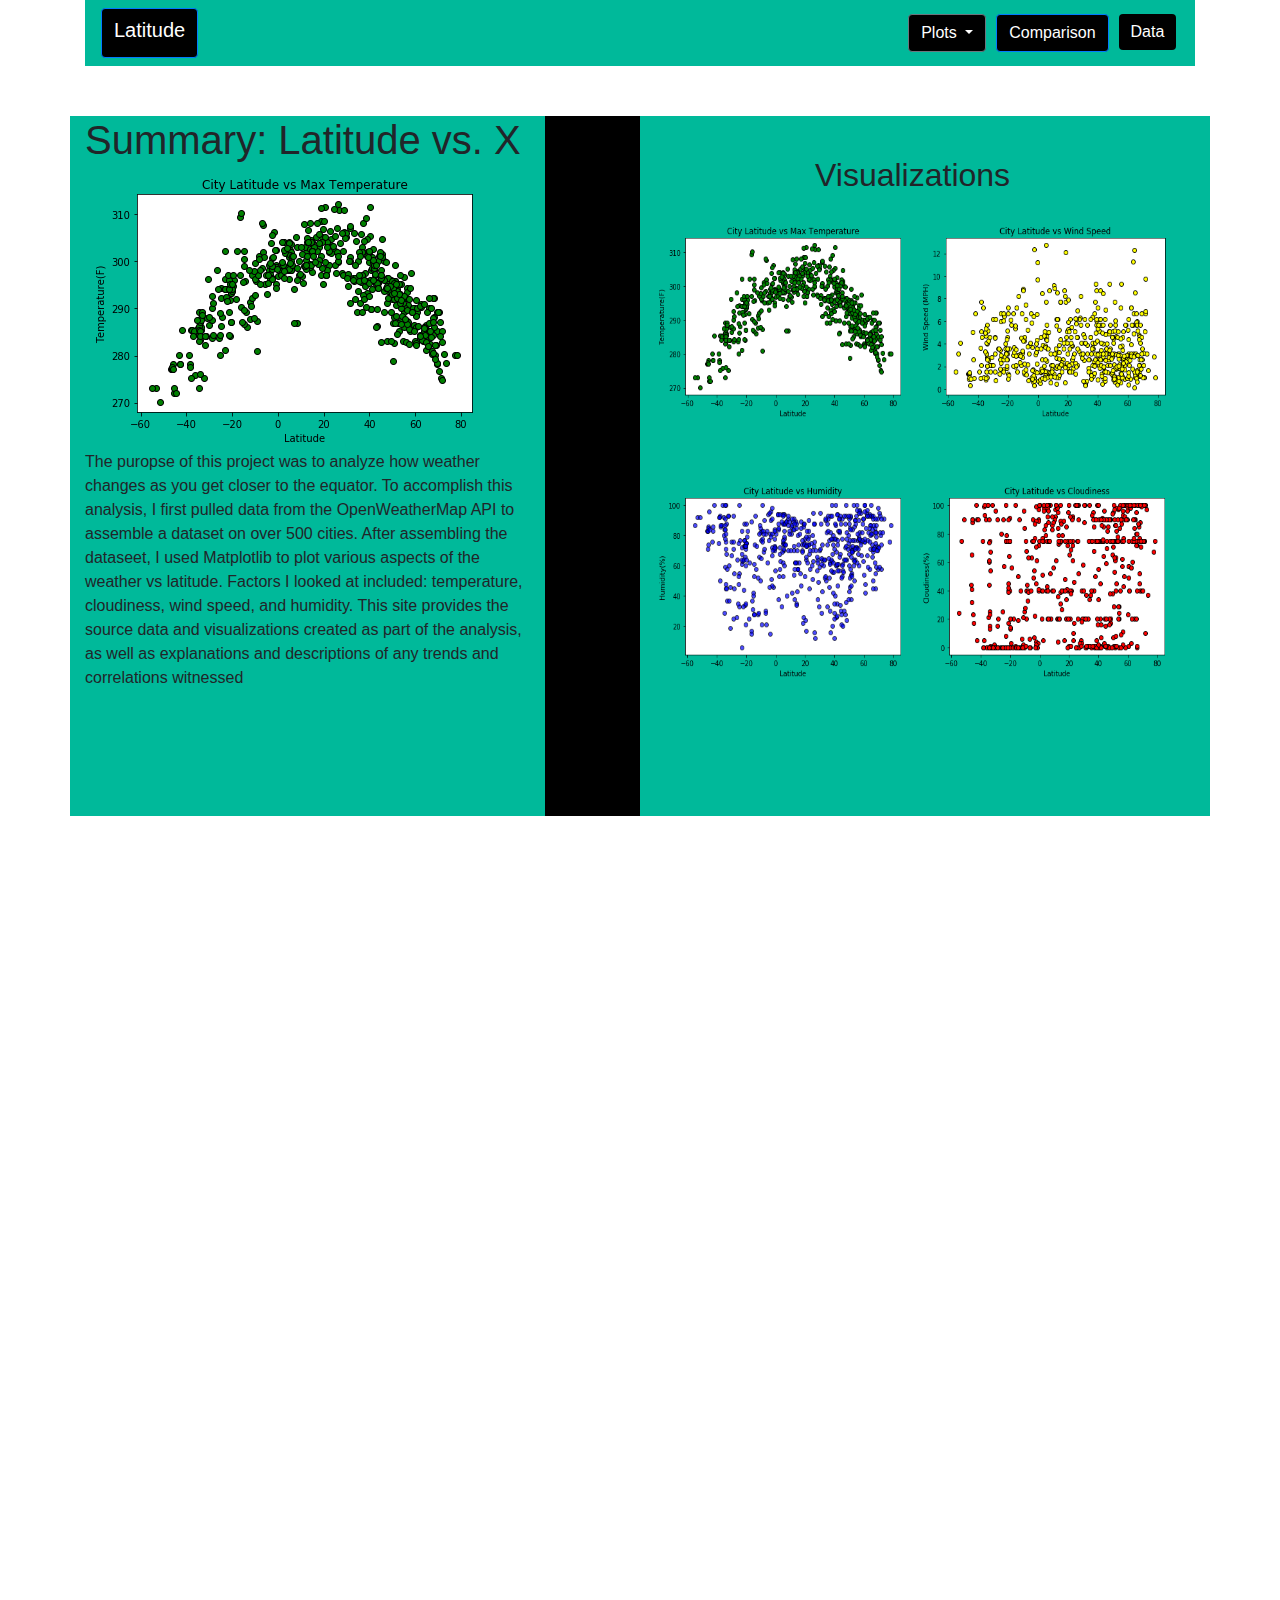
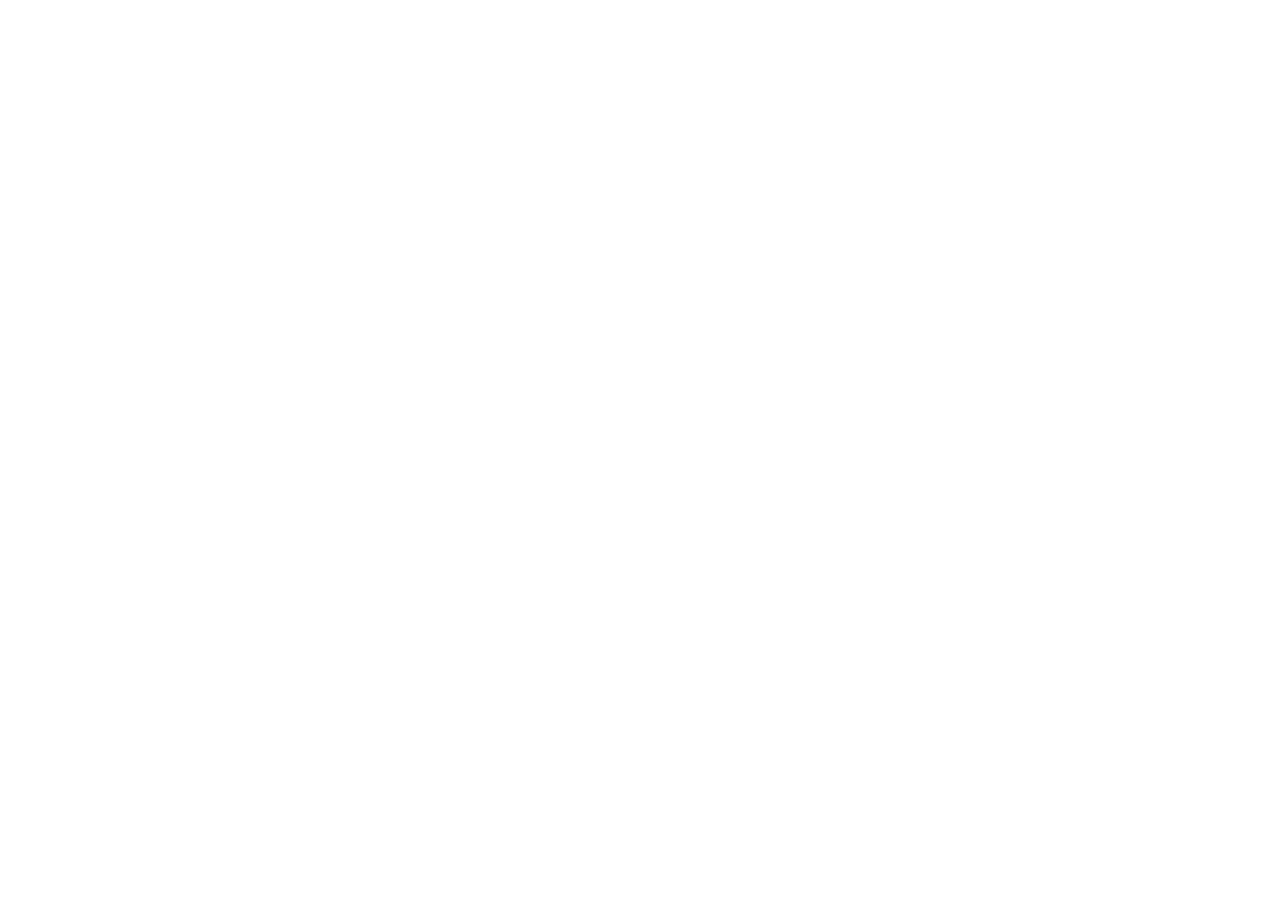
<file: index.html>
<!DOCTYPE html>
<html lang="en">

<head>
  <meta charset="UTF-8">
  <link rel="stylesheet" href="https://stackpath.bootstrapcdn.com/bootstrap/4.3.1/css/bootstrap.min.css" integrity="sha384-ggOyR0iXCbMQv3Xipma34MD+dH/1fQ784/j6cY/iJTQUOhcWr7x9JvoRxT2MZw1T" crossorigin="anonymous">
  <link rel="stylesheet" href="style.css">
</head>
<body>
 
 

  
  <div class="container"  >
   <nav class="navbar navbar-expand-lg navbar-dark" style="background-color: rgb(0, 185, 154);">
    <a type="button" id="latitude" href = "index.html" class="btn btn-primary">Latitude</a>
    <button class="navbar-toggler" type="button" data-toggle="collapse" data-target="#navbarSupportedContent" aria-controls="navbarSupportedContent" aria-expanded="false" aria-label="Toggle navigation">
      <span class="navbar-toggler-icon"></span>
    </button>
    
    <div class="dropdown">
      <button class="btn btn-secondary dropdown-toggle" type="button" id="dropdownMenuButton" data-toggle="dropdown" aria-haspopup="true" aria-expanded="false">
        Plots
      </button>
      <div class="dropdown-menu" aria-labelledby="dropdownMenuButton">
        <a class="dropdown-item" href="vis4.html">Temperature</a>
        <a class="dropdown-item" href="vis3.html">Humidity</a>
        <a class="dropdown-item" href="vis2.html">Cloudiness</a>
        <a class="dropdown-item" href="vis1.html">Wind Speed</a>
      </div>
    </div>
    <div class="collapse navbar-collapse" id="navbarSupportedContent">
      
      <ul class="navbar-nav mr-auto">
        <li class="nav-item">
          <a type="button" id="button1" href="comparisons.html" class="btn btn-primary">Comparison</a>
        </li>
        <li class="nav-item">
          <a type="button" id="button2" href="data.html" class="btn btn-primary">Data</a>
        </li>
      </ul>
    </div>
  </nav>
<div id = "row1" class="row">
 
  <div id= "landcol1" class = "col-md-5">
    <h1>
      Summary: Latitude vs. X
    </h1>
    <img src = "resources/Temp.png" id="vispic0"/>
<p>The puropse of this project was to analyze how weather changes as you get closer to the equator. To accomplish this analysis, I first pulled data from the OpenWeatherMap API to assemble a dataset on over 500 cities.
  After assembling the dataseet, I used Matplotlib to plot various aspects of the weather vs latitude. Factors I looked at included: temperature, cloudiness, wind speed, and humidity. This site provides the source data and visualizations created as part of the analysis, as well as explanations and descriptions of any trends and correlations witnessed   </p>
 </div>
 <div class = "col-md-1"></div>
<div id = "landcol2" class = "col-md-6">
  <h2>
    Visualizations
  </h2>
  <img width="250" height="200"src = "resources/Temp.png" id="vispic1"/>
  <img width="250" height="200"src = "resources/wind speed.png" id="vispic2"/>
  <img width="250" height="200"src = "resources/Humidity.png" id="vispic3"/>
  <img width="250" height="200"src = "resources/cloudiness.png" id="vispic4"/>

</div>
</div>
</div>
<script src="https://code.jquery.com/jquery-3.3.1.slim.min.js" integrity="sha384-q8i/X+965DzO0rT7abK41JStQIAqVgRVzpbzo5smXKp4YfRvH+8abtTE1Pi6jizo" crossorigin="anonymous"></script>
<script src="https://cdnjs.cloudflare.com/ajax/libs/popper.js/1.14.7/umd/popper.min.js" integrity="sha384-UO2eT0CpHqdSJQ6hJty5KVphtPhzWj9WO1clHTMGa3JDZwrnQq4sF86dIHNDz0W1" crossorigin="anonymous"></script>
<script src="https://stackpath.bootstrapcdn.com/bootstrap/4.3.1/js/bootstrap.min.js" integrity="sha384-JjSmVgyd0p3pXB1rRibZUAYoIIy6OrQ6VrjIEaFf/nJGzIxFDsf4x0xIM+B07jRM" crossorigin="anonymous"></script>
</body>
</file>
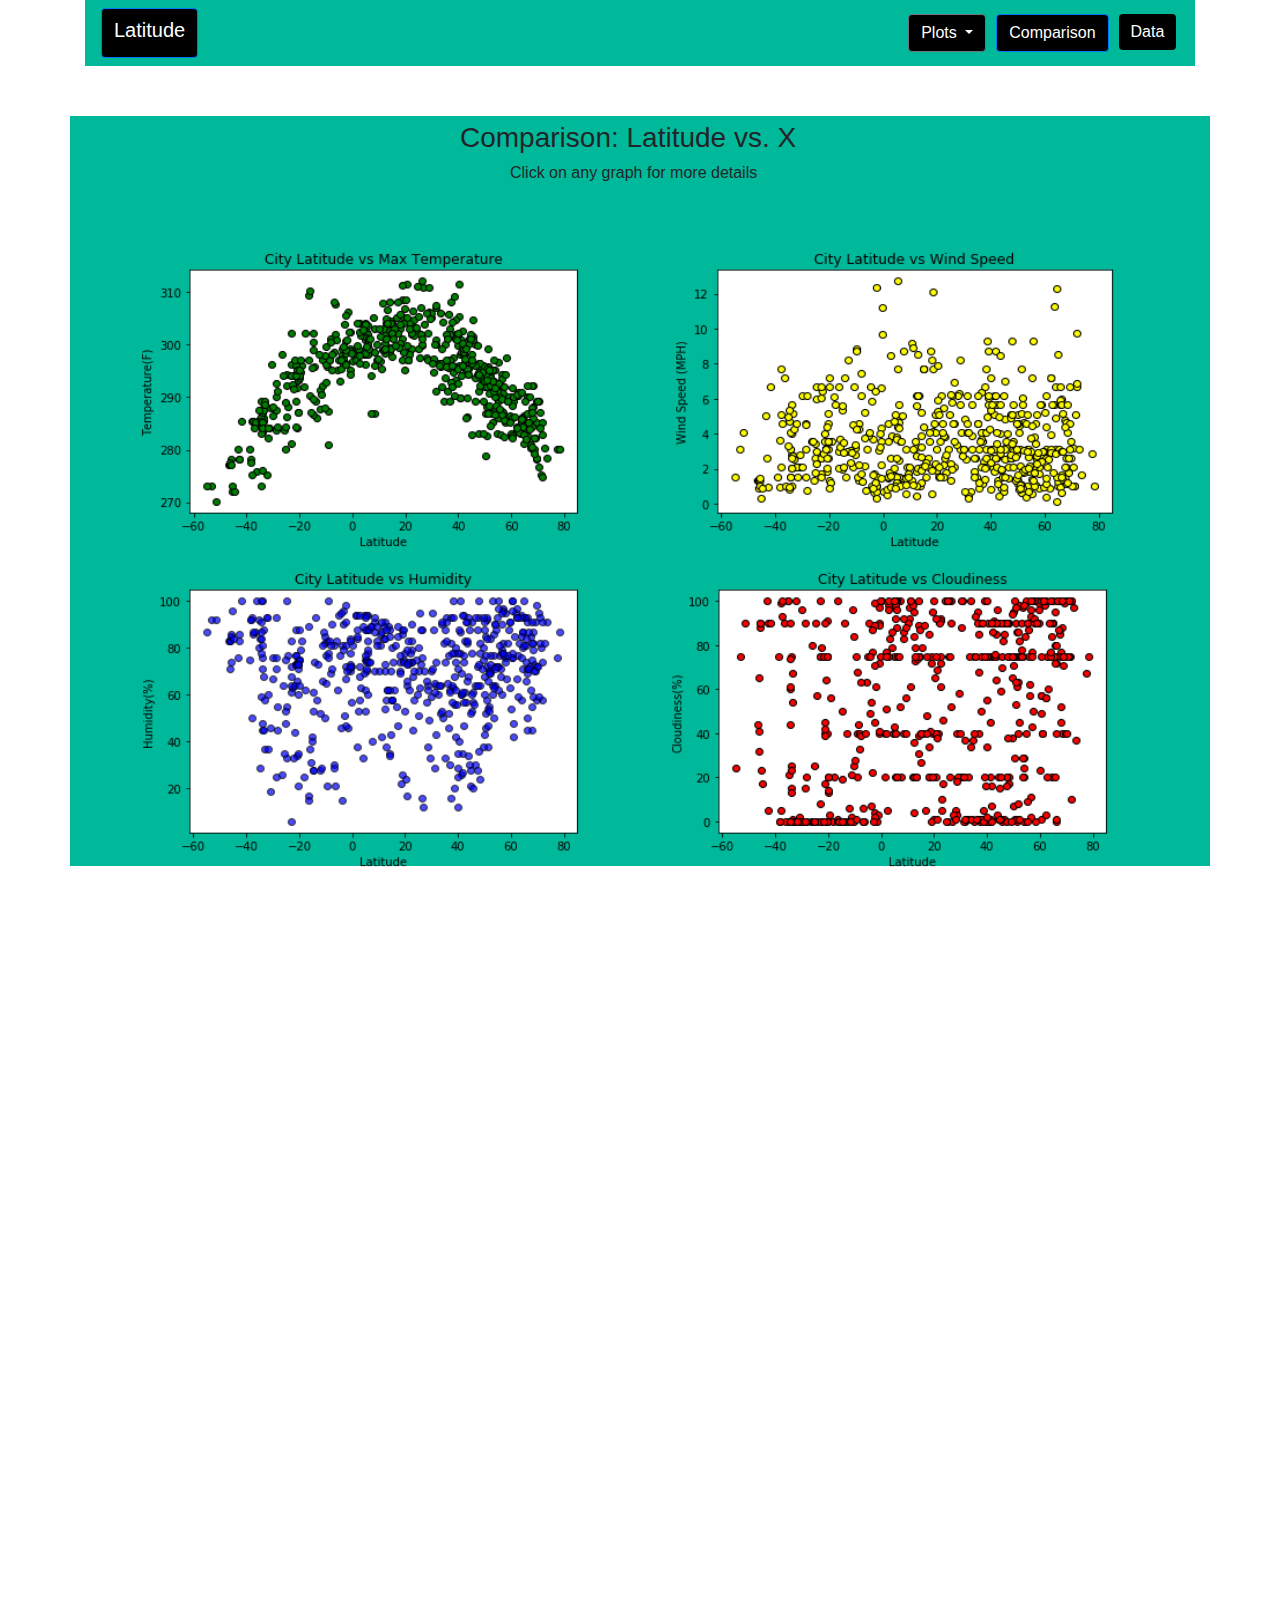
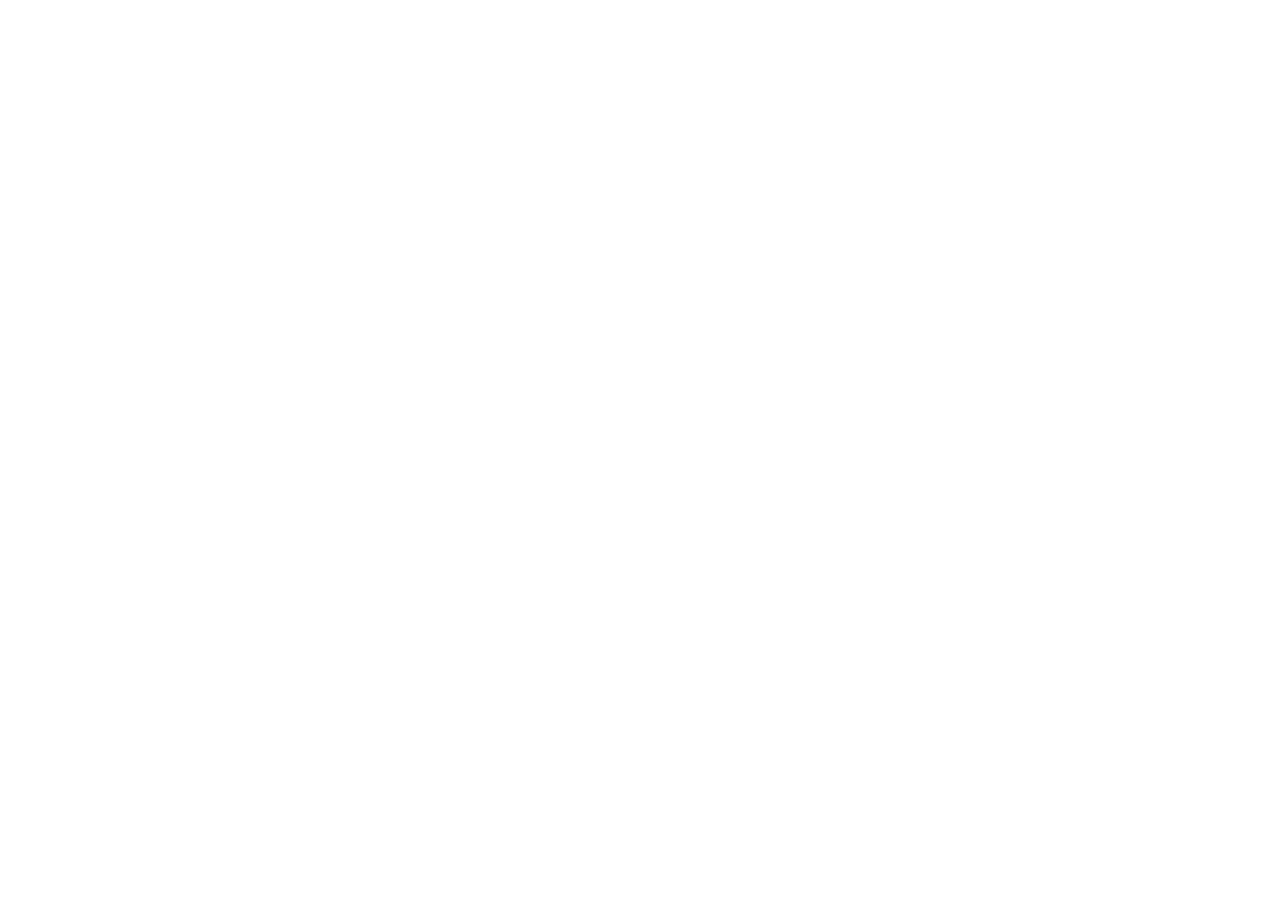
<file: comparisons.html>
<!DOCTYPE html>
<html lang="en">

<head>
  <meta charset="UTF-8">
  <link rel="stylesheet" href="https://stackpath.bootstrapcdn.com/bootstrap/4.3.1/css/bootstrap.min.css" integrity="sha384-ggOyR0iXCbMQv3Xipma34MD+dH/1fQ784/j6cY/iJTQUOhcWr7x9JvoRxT2MZw1T" crossorigin="anonymous">
  <link rel="stylesheet" href="style.css">
</head>
<body>
 
 

  
  <div class="container"  >
   <nav class="navbar navbar-expand-lg navbar-dark" style="background-color: rgb(0, 185, 154);">
    <a type="button" id="latitude" href = "index.html" class="btn btn-primary">Latitude</a>
    <button class="navbar-toggler" type="button" data-toggle="collapse" data-target="#navbarSupportedContent" aria-controls="navbarSupportedContent" aria-expanded="false" aria-label="Toggle navigation">
      <span class="navbar-toggler-icon"></span>
    </button>
    
    <div class="dropdown">
      <button class="btn btn-secondary dropdown-toggle" type="button" id="dropdownMenuButton" data-toggle="dropdown" aria-haspopup="true" aria-expanded="false">
        Plots
      </button>
      <div class="dropdown-menu" aria-labelledby="dropdownMenuButton">
        <a class="dropdown-item" href="vis4.html">Temperature</a>
        <a class="dropdown-item" href="vis3.html">Humidity</a>
        <a class="dropdown-item" href="vis2.html">Cloudiness</a>
        <a class="dropdown-item" href="vis1.html">Wind Speed</a>
      </div>
    </div>
    <div class="collapse navbar-collapse" id="navbarSupportedContent">
      
      <ul class="navbar-nav mr-auto">
        <li class="nav-item">
          <a type="button" id="button1" href="comparisons.html" class="btn btn-primary">Comparison</a>
        </li>
        <li class="nav-item">
          <a type="button" id="button2" href="data.html" class="btn btn-primary">Data</a>
        </li>
      </ul>
    </div>
  </nav>
<div class="row">
 
  
<div id = "landcol3" class = "col-md-12">
  <h3>
    Comparison: Latitude vs. X
  </h3>
  <h6>Click on any graph for more details</h6>
  <a href="vis4.html">
    <img width="450" height="310"src = "resources/Temp.png" id="vispic5"/>
  </a>
  <a href="vis1.html">
    <img width="450" height="310"src = "resources/wind speed.png" id="vispic6"/>
  </a>
  <a href="vis3.html">
    <img width="450" height="310"src = "resources/Humidity.png" id="vispic7"/>
  </a>
  <a href="vis2.html">
    <img width="450" height="310"src = "resources/cloudiness.png" id="vispic8"/>
  </a>
  

</div>
</div>
</div>
<script src="https://code.jquery.com/jquery-3.3.1.slim.min.js" integrity="sha384-q8i/X+965DzO0rT7abK41JStQIAqVgRVzpbzo5smXKp4YfRvH+8abtTE1Pi6jizo" crossorigin="anonymous"></script>
<script src="https://cdnjs.cloudflare.com/ajax/libs/popper.js/1.14.7/umd/popper.min.js" integrity="sha384-UO2eT0CpHqdSJQ6hJty5KVphtPhzWj9WO1clHTMGa3JDZwrnQq4sF86dIHNDz0W1" crossorigin="anonymous"></script>
<script src="https://stackpath.bootstrapcdn.com/bootstrap/4.3.1/js/bootstrap.min.js" integrity="sha384-JjSmVgyd0p3pXB1rRibZUAYoIIy6OrQ6VrjIEaFf/nJGzIxFDsf4x0xIM+B07jRM" crossorigin="anonymous"></script>
</body>
</file>
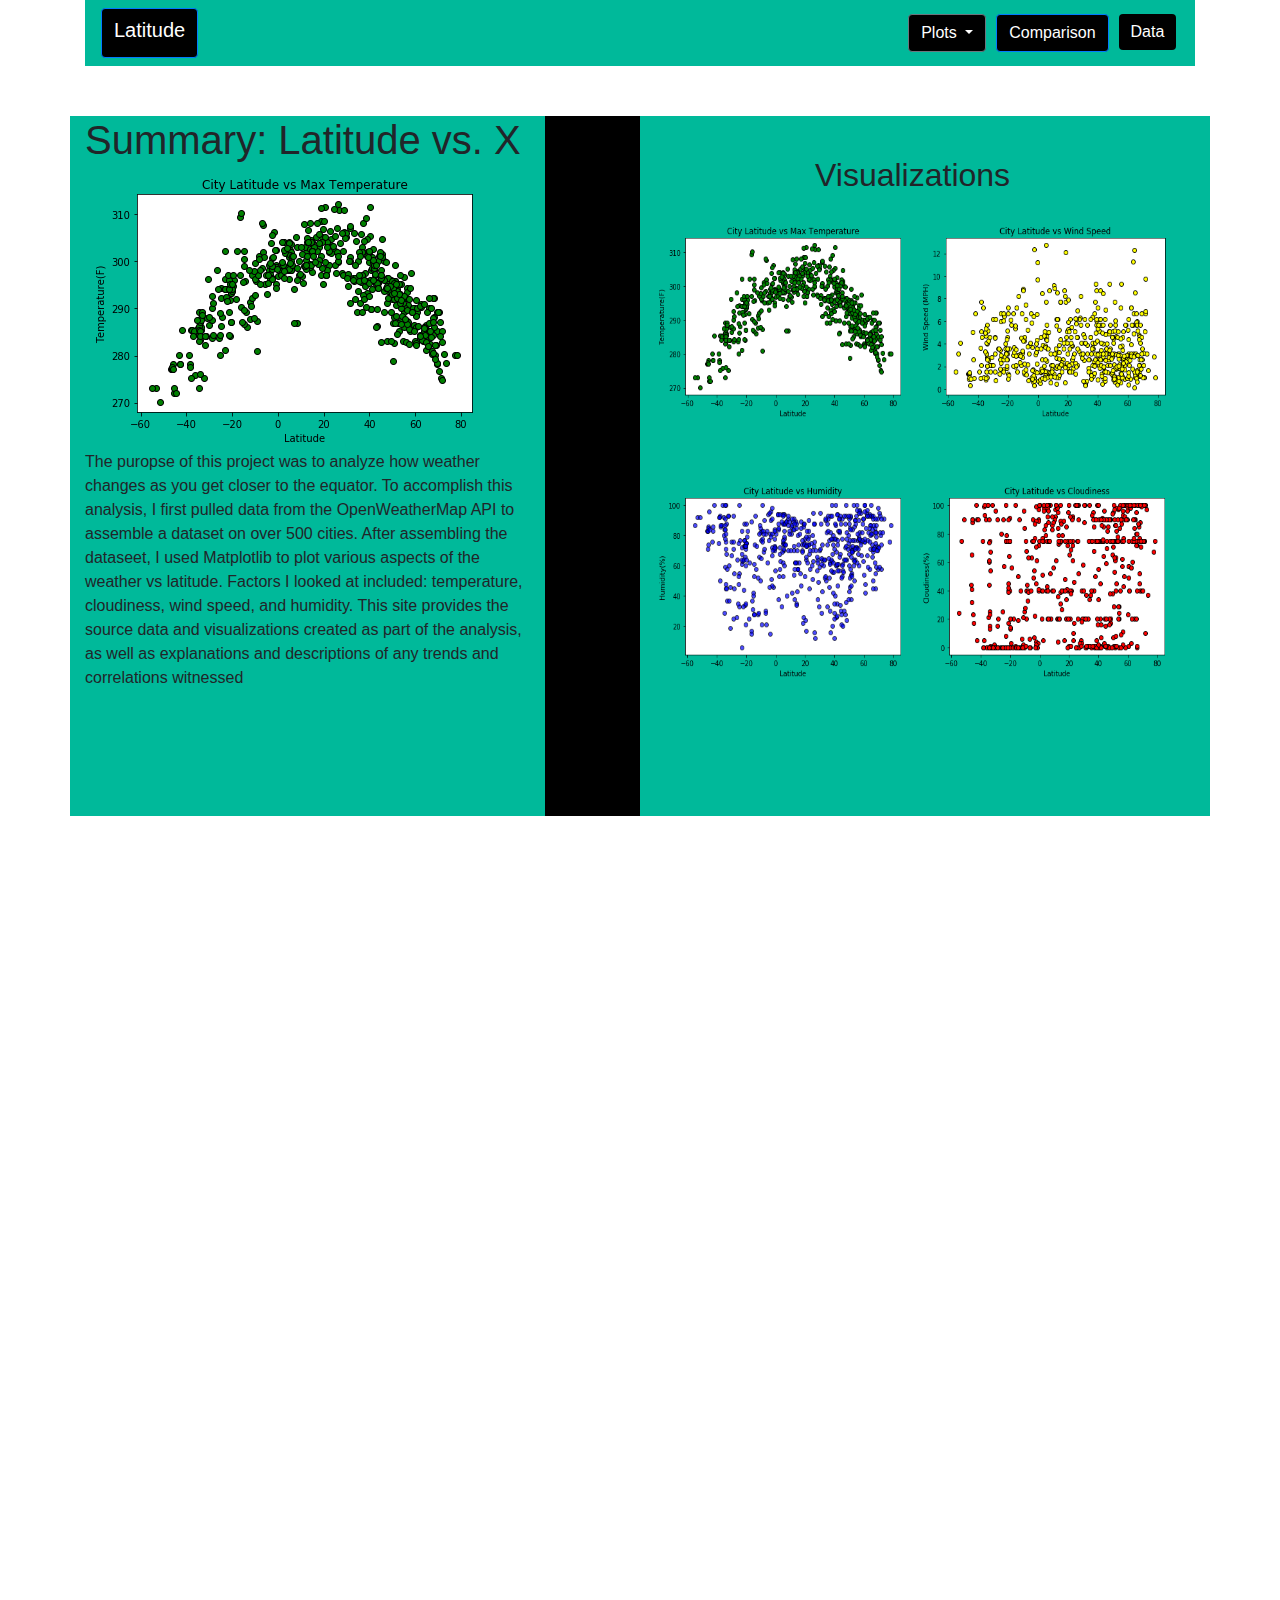
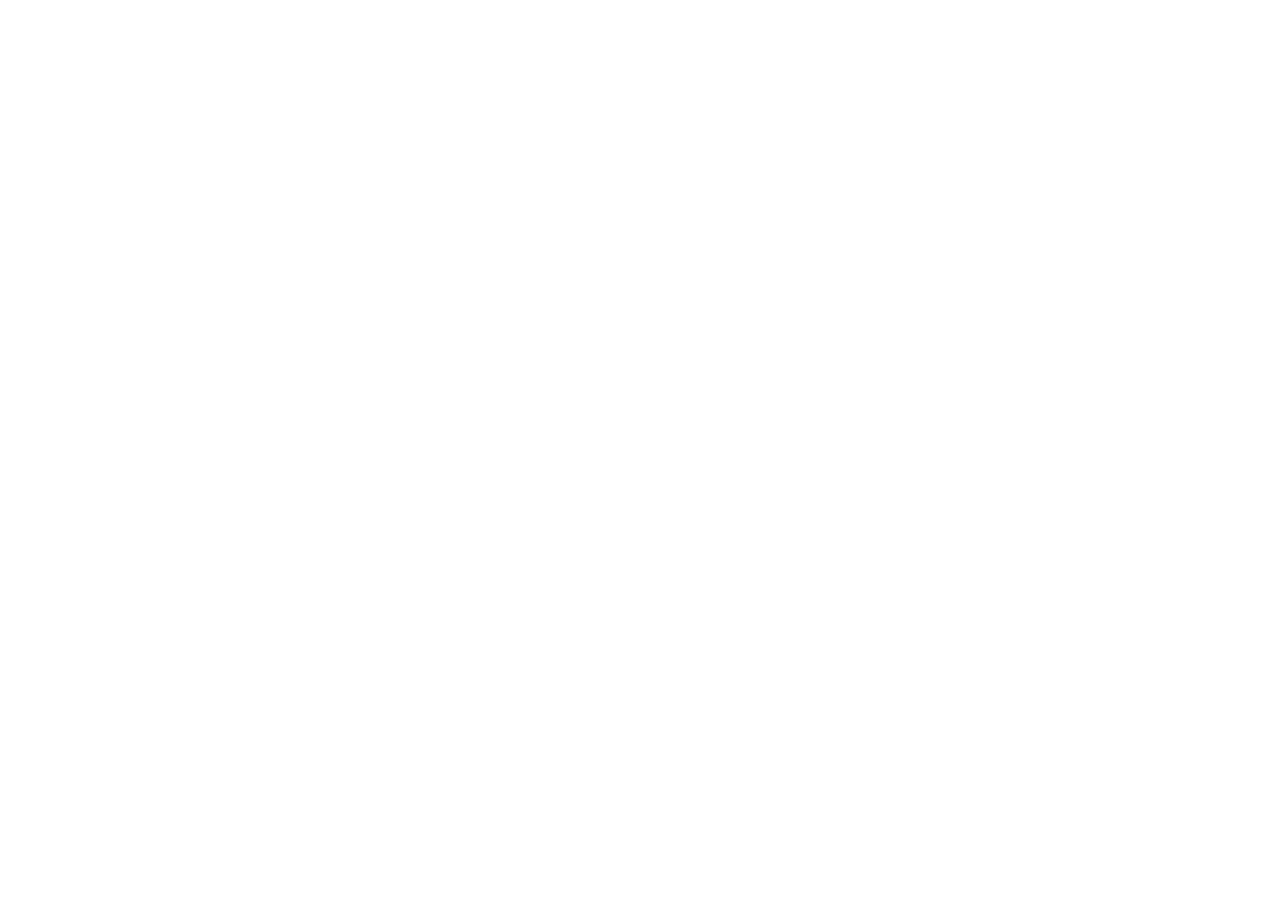
<file: landing.html>
<!DOCTYPE html>
<html lang="en">

<head>
  <meta charset="UTF-8">
  <link rel="stylesheet" href="https://stackpath.bootstrapcdn.com/bootstrap/4.3.1/css/bootstrap.min.css" integrity="sha384-ggOyR0iXCbMQv3Xipma34MD+dH/1fQ784/j6cY/iJTQUOhcWr7x9JvoRxT2MZw1T" crossorigin="anonymous">
  <link rel="stylesheet" href="style.css">
</head>
<body>
 
 

  
  <div class="container"  >
   <nav class="navbar navbar-expand-lg navbar-dark" style="background-color: rgb(0, 185, 154);">
    <a type="button" id="latitude" href = "landing.html" class="btn btn-primary">Latitude</a>
    <button class="navbar-toggler" type="button" data-toggle="collapse" data-target="#navbarSupportedContent" aria-controls="navbarSupportedContent" aria-expanded="false" aria-label="Toggle navigation">
      <span class="navbar-toggler-icon"></span>
    </button>
    
    <div class="dropdown">
      <button class="btn btn-secondary dropdown-toggle" type="button" id="dropdownMenuButton" data-toggle="dropdown" aria-haspopup="true" aria-expanded="false">
        Plots
      </button>
      <div class="dropdown-menu" aria-labelledby="dropdownMenuButton">
        <a class="dropdown-item" href="vis4.html">Temperature</a>
        <a class="dropdown-item" href="vis3.html">Humidity</a>
        <a class="dropdown-item" href="vis2.html">Cloudiness</a>
        <a class="dropdown-item" href="vis1.html">Wind Speed</a>
      </div>
    </div>
    <div class="collapse navbar-collapse" id="navbarSupportedContent">
      
      <ul class="navbar-nav mr-auto">
        <li class="nav-item">
          <a type="button" id="button1" href="comparisons.html" class="btn btn-primary">Comparison</a>
        </li>
        <li class="nav-item">
          <a type="button" id="button2" href="data.html" class="btn btn-primary">Data</a>
        </li>
      </ul>
    </div>
  </nav>
<div id = "row1" class="row">
 
  <div id= "landcol1" class = "col-md-5">
    <h1>
      Summary: Latitude vs. X
    </h1>
    <img src = "resources/Temp.png" id="vispic0"/>
<p>The puropse of this project was to analyze how weather changes as you get closer to the equator. To accomplish this analysis, I first pulled data from the OpenWeatherMap API to assemble a dataset on over 500 cities.
  After assembling the dataseet, I used Matplotlib to plot various aspects of the weather vs latitude. Factors I looked at included: temperature, cloudiness, wind speed, and humidity. This site provides the source data and visualizations created as part of the analysis, as well as explanations and descriptions of any trends and correlations witnessed   </p>
 </div>
 <div class = "col-md-1"></div>
<div id = "landcol2" class = "col-md-6">
  <h2>
    Visualizations
  </h2>
  <img width="250" height="200"src = "resources/Temp.png" id="vispic1"/>
  <img width="250" height="200"src = "resources/wind speed.png" id="vispic2"/>
  <img width="250" height="200"src = "resources/Humidity.png" id="vispic3"/>
  <img width="250" height="200"src = "resources/cloudiness.png" id="vispic4"/>

</div>
</div>
</div>
<script src="https://code.jquery.com/jquery-3.3.1.slim.min.js" integrity="sha384-q8i/X+965DzO0rT7abK41JStQIAqVgRVzpbzo5smXKp4YfRvH+8abtTE1Pi6jizo" crossorigin="anonymous"></script>
<script src="https://cdnjs.cloudflare.com/ajax/libs/popper.js/1.14.7/umd/popper.min.js" integrity="sha384-UO2eT0CpHqdSJQ6hJty5KVphtPhzWj9WO1clHTMGa3JDZwrnQq4sF86dIHNDz0W1" crossorigin="anonymous"></script>
<script src="https://stackpath.bootstrapcdn.com/bootstrap/4.3.1/js/bootstrap.min.js" integrity="sha384-JjSmVgyd0p3pXB1rRibZUAYoIIy6OrQ6VrjIEaFf/nJGzIxFDsf4x0xIM+B07jRM" crossorigin="anonymous"></script>
</body>
</file>
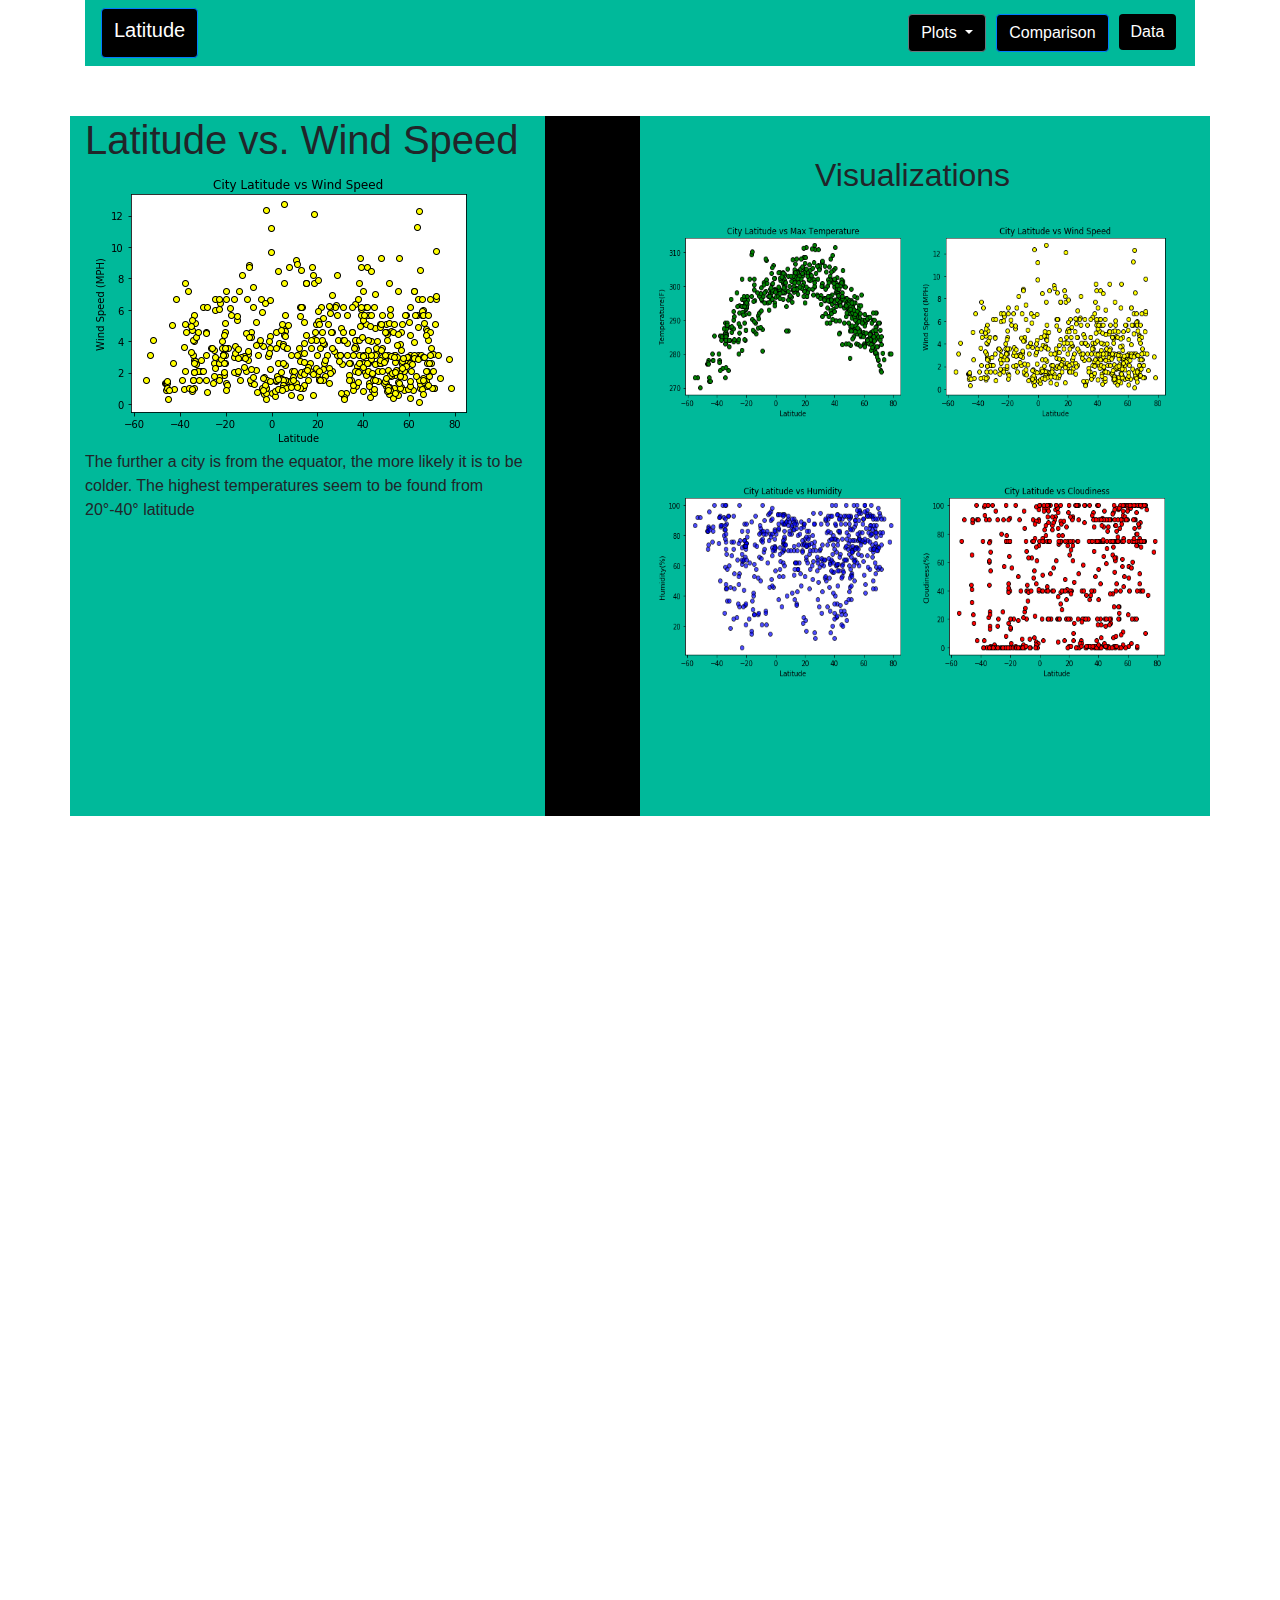
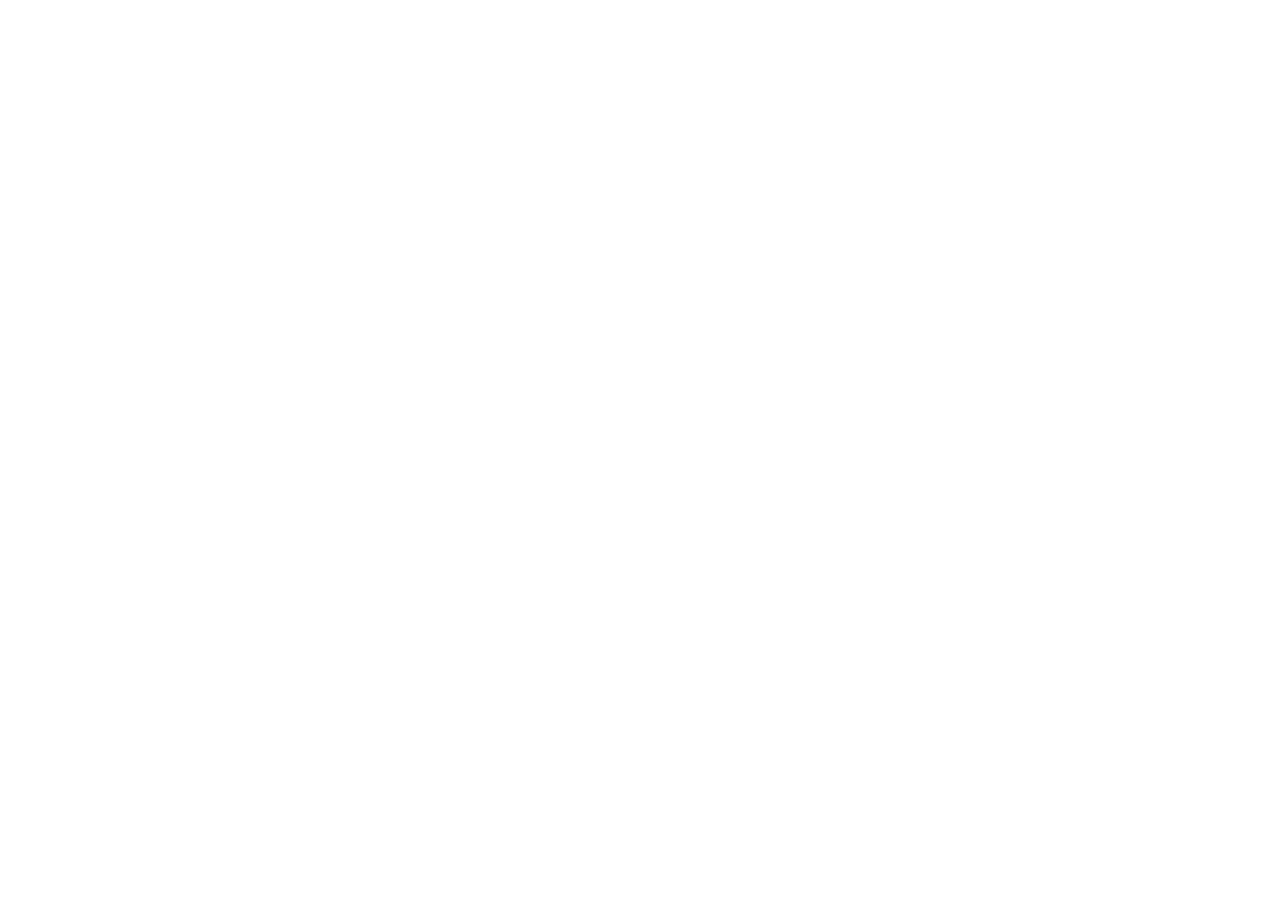
<file: vis1.html>
<!DOCTYPE html>
<html lang="en">

<head>
  <meta charset="UTF-8">
  <link rel="stylesheet" href="https://stackpath.bootstrapcdn.com/bootstrap/4.3.1/css/bootstrap.min.css" integrity="sha384-ggOyR0iXCbMQv3Xipma34MD+dH/1fQ784/j6cY/iJTQUOhcWr7x9JvoRxT2MZw1T" crossorigin="anonymous">
  <link rel="stylesheet" href="style.css">
</head>
<body>
 
 

  
  <div class="container"  >
   <nav class="navbar navbar-expand-lg navbar-dark" style="background-color: rgb(0, 185, 154);">
    <a type="button" id="latitude" href = "index.html" class="btn btn-primary">Latitude</a>
    <button class="navbar-toggler" type="button" data-toggle="collapse" data-target="#navbarSupportedContent" aria-controls="navbarSupportedContent" aria-expanded="false" aria-label="Toggle navigation">
      <span class="navbar-toggler-icon"></span>
    </button>
    
    <div class="dropdown">
      <button class="btn btn-secondary dropdown-toggle" type="button" id="dropdownMenuButton" data-toggle="dropdown" aria-haspopup="true" aria-expanded="false">
        Plots
      </button>
      <div class="dropdown-menu" aria-labelledby="dropdownMenuButton">
        <a class="dropdown-item" href="vis4.html">Temperature</a>
        <a class="dropdown-item" href="vis3.html">Humidity</a>
        <a class="dropdown-item" href="vis2.html">Cloudiness</a>
        <a class="dropdown-item" href="vis1.html">Wind Speed</a>
      </div>
    </div>
    <div class="collapse navbar-collapse" id="navbarSupportedContent">
      
      <ul class="navbar-nav mr-auto">
        <li class="nav-item">
          <a type="button" id="button1" href="comparisons.html" class="btn btn-primary">Comparison</a>
        </li>
        <li class="nav-item">
          <a type="button" id="button2" href="data.html" class="btn btn-primary">Data</a>
        </li>
      </ul>
    </div>
  </nav>
  <div class="row">
    <div id= "landcol1" class = "col-md-5">
    <h1>
    Latitude vs. Wind Speed
    </h1>
    <img src = "resources/wind speed.png" id="vispic0"/>
  <p>The further a city is from the equator, the more likely it is to be colder. The highest temperatures seem to be found from 20°-40° latitude    </p> </div>
  </p>
  <div class = "col-md-1"></div>
<div id = "landcol2" class = "col-md-6">
  <h2>
    Visualizations
  </h2>
  <img width="250" height="200"src = "resources/Temp.png" id="vispic1"/>
  <img width="250" height="200"src = "resources/wind speed.png" id="vispic2"/>
  <img width="250" height="200"src = "resources/Humidity.png" id="vispic3"/>
  <img width="250" height="200"src = "resources/cloudiness.png" id="vispic4"/>

</div>
</div>
</div>
</div>
  <script src="https://code.jquery.com/jquery-3.3.1.slim.min.js" integrity="sha384-q8i/X+965DzO0rT7abK41JStQIAqVgRVzpbzo5smXKp4YfRvH+8abtTE1Pi6jizo" crossorigin="anonymous"></script>
  <script src="https://cdnjs.cloudflare.com/ajax/libs/popper.js/1.14.7/umd/popper.min.js" integrity="sha384-UO2eT0CpHqdSJQ6hJty5KVphtPhzWj9WO1clHTMGa3JDZwrnQq4sF86dIHNDz0W1" crossorigin="anonymous"></script>
  <script src="https://stackpath.bootstrapcdn.com/bootstrap/4.3.1/js/bootstrap.min.js" integrity="sha384-JjSmVgyd0p3pXB1rRibZUAYoIIy6OrQ6VrjIEaFf/nJGzIxFDsf4x0xIM+B07jRM" crossorigin="anonymous"></script>
  </body>
</file>
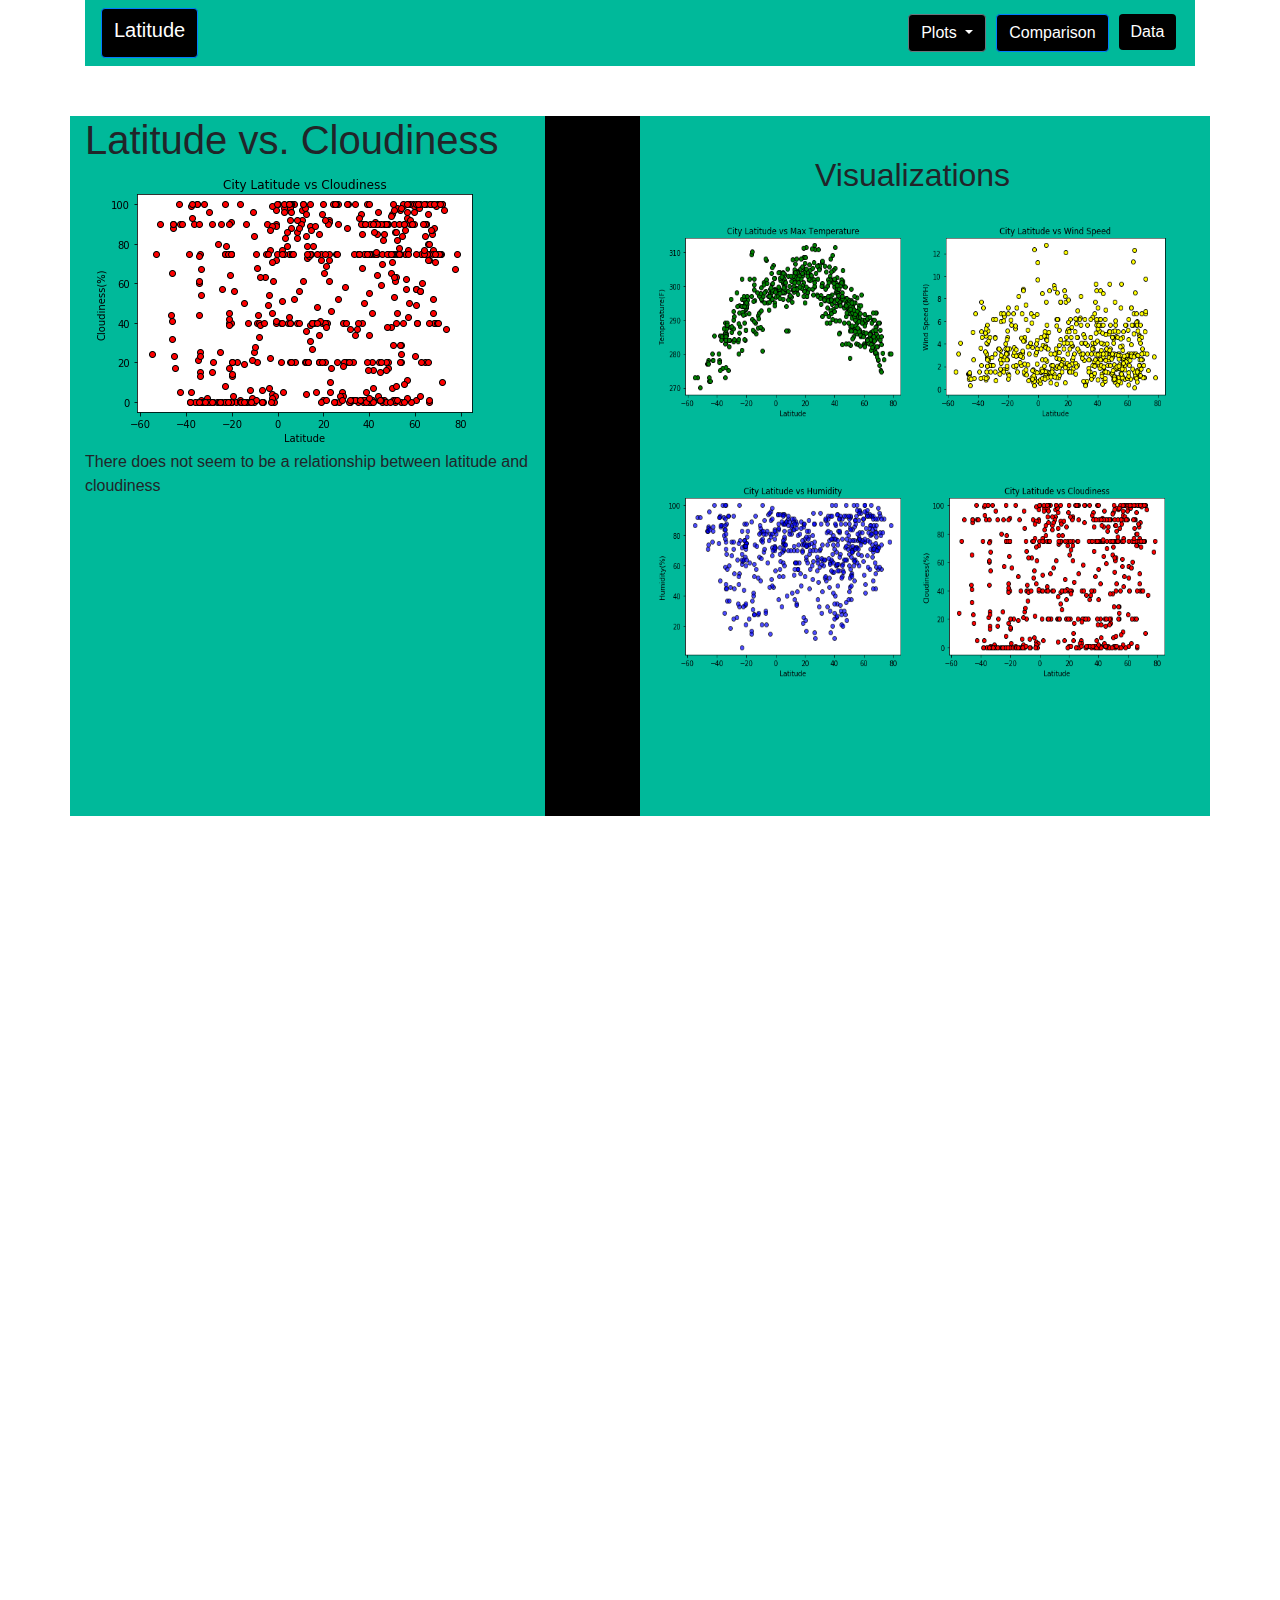
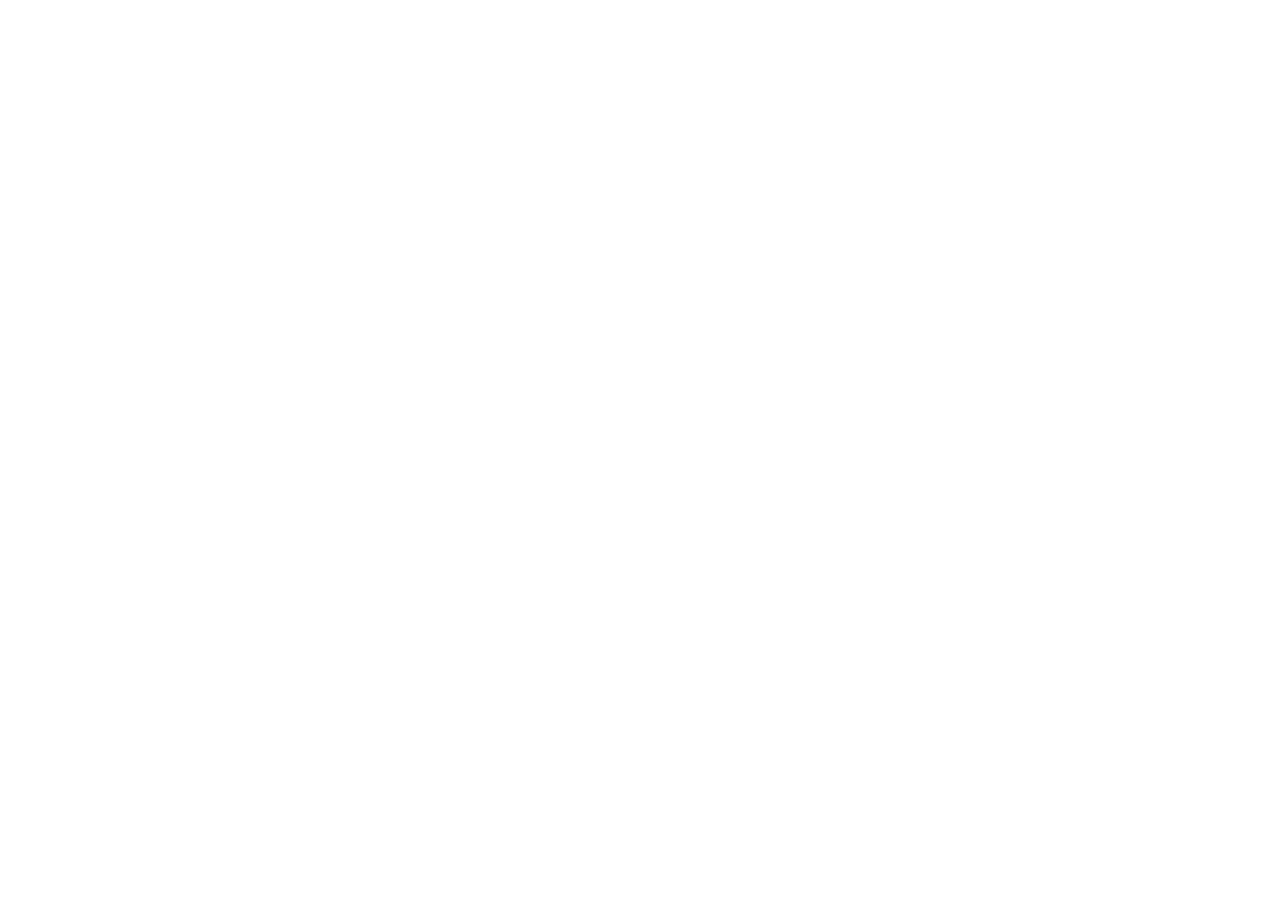
<file: vis2.html>
<!DOCTYPE html>
<html lang="en">

<head>
  <meta charset="UTF-8">
  <link rel="stylesheet" href="https://stackpath.bootstrapcdn.com/bootstrap/4.3.1/css/bootstrap.min.css" integrity="sha384-ggOyR0iXCbMQv3Xipma34MD+dH/1fQ784/j6cY/iJTQUOhcWr7x9JvoRxT2MZw1T" crossorigin="anonymous">
  <link rel="stylesheet" href="style.css">
</head>
<body>
 
 

  
  <div class="container"  >
   <nav class="navbar navbar-expand-lg navbar-dark" style="background-color: rgb(0, 185, 154);">
    <a type="button" id="latitude" href = "index.html" class="btn btn-primary">Latitude</a>
    <button class="navbar-toggler" type="button" data-toggle="collapse" data-target="#navbarSupportedContent" aria-controls="navbarSupportedContent" aria-expanded="false" aria-label="Toggle navigation">
      <span class="navbar-toggler-icon"></span>
    </button>
    
    <div class="dropdown">
      <button class="btn btn-secondary dropdown-toggle" type="button" id="dropdownMenuButton" data-toggle="dropdown" aria-haspopup="true" aria-expanded="false">
        Plots
      </button>
      <div class="dropdown-menu" aria-labelledby="dropdownMenuButton">
        <a class="dropdown-item" href="vis4.html">Temperature</a>
        <a class="dropdown-item" href="vis3.html">Humidity</a>
        <a class="dropdown-item" href="vis2.html">Cloudiness</a>
        <a class="dropdown-item" href="vis1.html">Wind Speed</a>
      </div>
    </div>
    <div class="collapse navbar-collapse" id="navbarSupportedContent">
      
      <ul class="navbar-nav mr-auto">
        <li class="nav-item">
          <a type="button" id="button1" href="comparisons.html" class="btn btn-primary">Comparison</a>
        </li>
        <li class="nav-item">
          <a type="button" id="button2" href="data.html" class="btn btn-primary">Data</a>
        </li>
      </ul>
    </div>
  </nav>
  <div class="row">
    <div id= "landcol1" class = "col-md-5">
    <h1>
    Latitude vs. Cloudiness
    </h1>
    <img src = "resources/cloudiness.png" id="vispic0"/>
    <p>There does not seem to be a relationship between latitude and cloudiness
    </p> </div>
 <div class = "col-md-1"></div>
<div id = "landcol2" class = "col-md-6">
  <h2>
    Visualizations
  </h2>
  <img width="250" height="200"src = "resources/Temp.png" id="vispic1"/>
  <img width="250" height="200"src = "resources/wind speed.png" id="vispic2"/>
  <img width="250" height="200"src = "resources/Humidity.png" id="vispic3"/>
  <img width="250" height="200"src = "resources/cloudiness.png" id="vispic4"/>

</div>
</div>
</div>
</div>
  <script src="https://code.jquery.com/jquery-3.3.1.slim.min.js" integrity="sha384-q8i/X+965DzO0rT7abK41JStQIAqVgRVzpbzo5smXKp4YfRvH+8abtTE1Pi6jizo" crossorigin="anonymous"></script>
  <script src="https://cdnjs.cloudflare.com/ajax/libs/popper.js/1.14.7/umd/popper.min.js" integrity="sha384-UO2eT0CpHqdSJQ6hJty5KVphtPhzWj9WO1clHTMGa3JDZwrnQq4sF86dIHNDz0W1" crossorigin="anonymous"></script>
  <script src="https://stackpath.bootstrapcdn.com/bootstrap/4.3.1/js/bootstrap.min.js" integrity="sha384-JjSmVgyd0p3pXB1rRibZUAYoIIy6OrQ6VrjIEaFf/nJGzIxFDsf4x0xIM+B07jRM" crossorigin="anonymous"></script>
  </body>
</file>
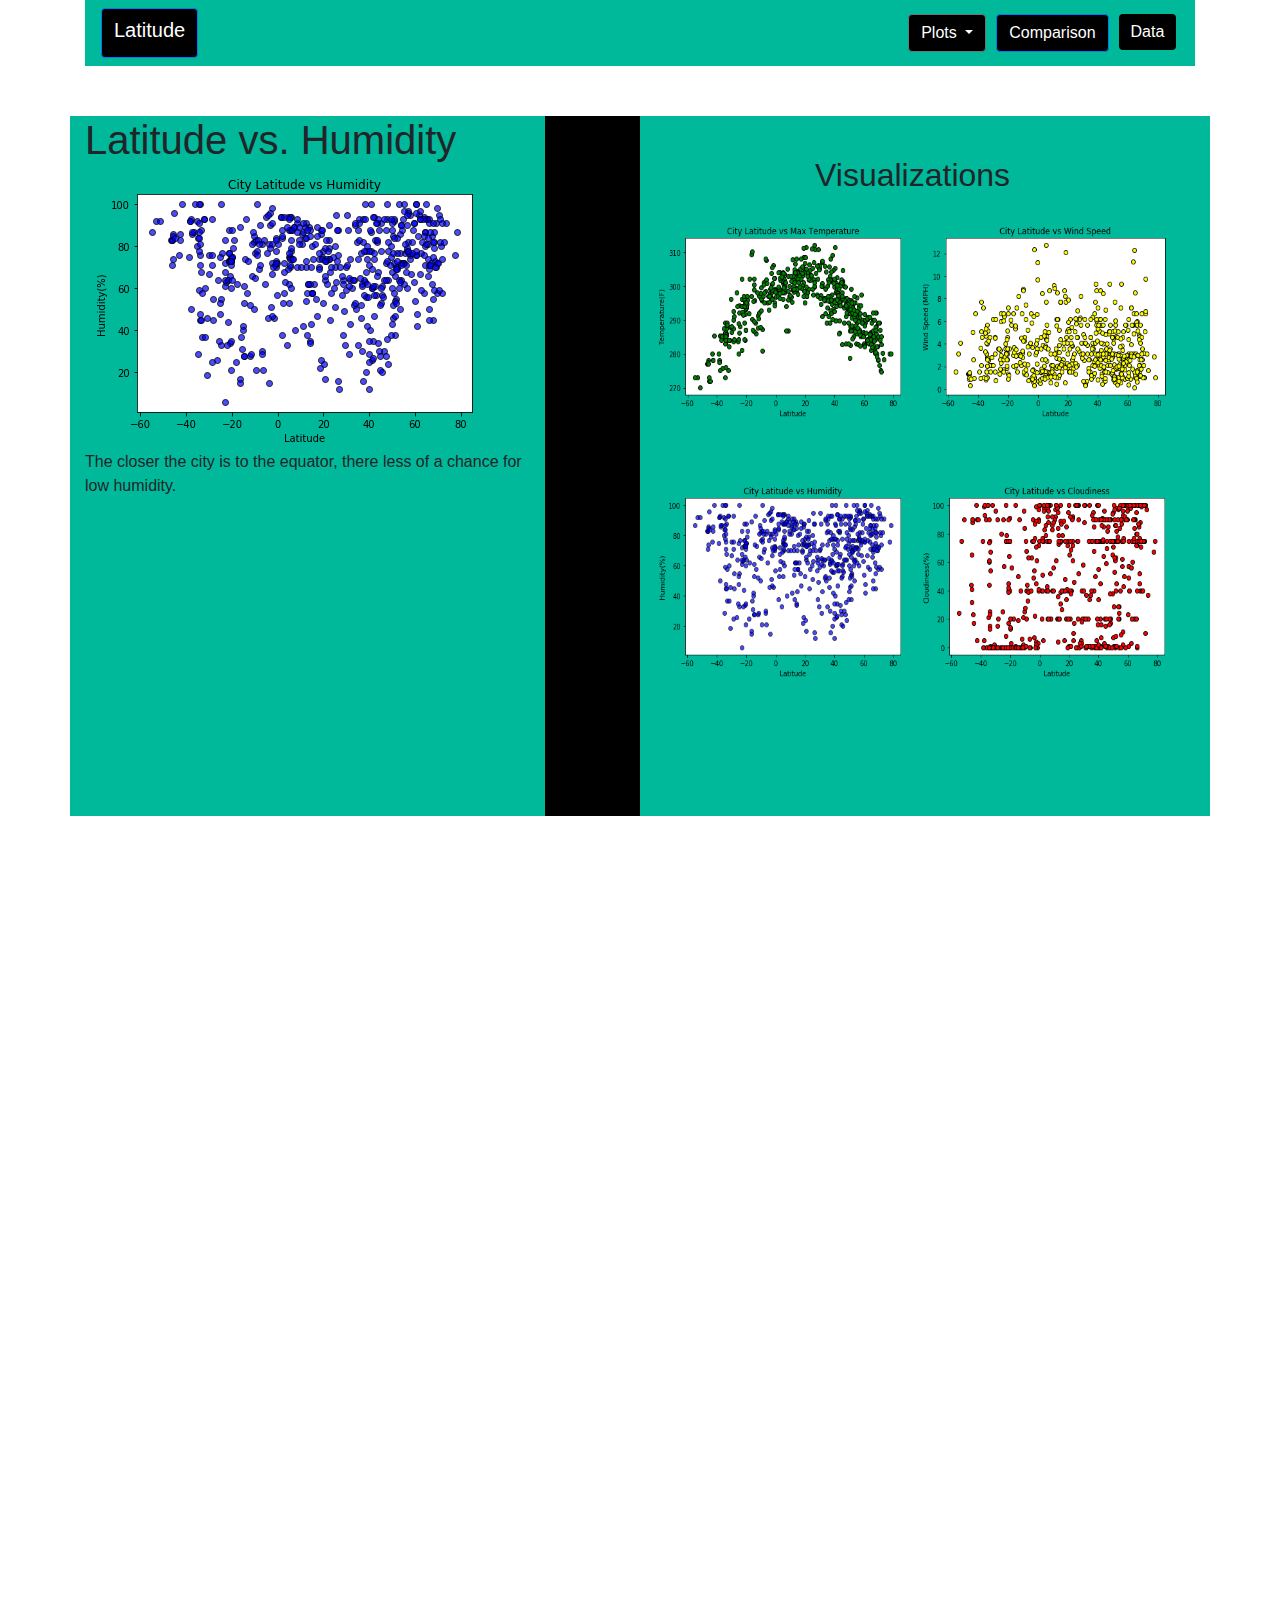
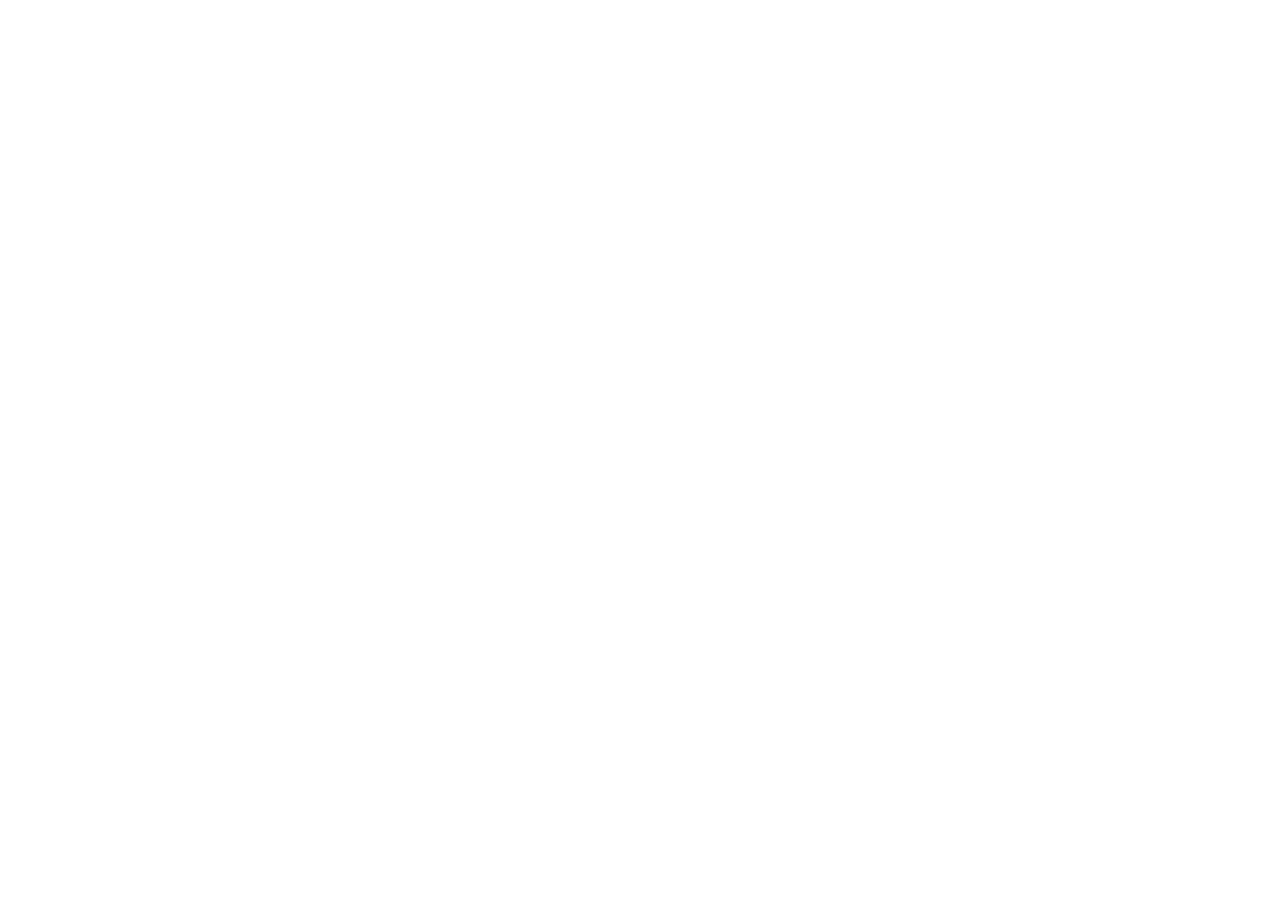
<file: vis3.html>
<!DOCTYPE html>
<html lang="en">

<head>
  <meta charset="UTF-8">
  <link rel="stylesheet" href="https://stackpath.bootstrapcdn.com/bootstrap/4.3.1/css/bootstrap.min.css" integrity="sha384-ggOyR0iXCbMQv3Xipma34MD+dH/1fQ784/j6cY/iJTQUOhcWr7x9JvoRxT2MZw1T" crossorigin="anonymous">
  <link rel="stylesheet" href="style.css">
</head>
<body>
 
 

  
  <div class="container"  >
   <nav class="navbar navbar-expand-lg navbar-dark" style="background-color: rgb(0, 185, 154);">
    <a type="button" id="latitude" href = "index.html" class="btn btn-primary">Latitude</a>
    <button class="navbar-toggler" type="button" data-toggle="collapse" data-target="#navbarSupportedContent" aria-controls="navbarSupportedContent" aria-expanded="false" aria-label="Toggle navigation">
      <span class="navbar-toggler-icon"></span>
    </button>
    
    <div class="dropdown">
      <button class="btn btn-secondary dropdown-toggle" type="button" id="dropdownMenuButton" data-toggle="dropdown" aria-haspopup="true" aria-expanded="false">
        Plots
      </button>
      <div class="dropdown-menu" aria-labelledby="dropdownMenuButton">
        <a class="dropdown-item" href="vis4.html">Temperature</a>
        <a class="dropdown-item" href="vis3.html">Humidity</a>
        <a class="dropdown-item" href="vis2.html">Cloudiness</a>
        <a class="dropdown-item" href="vis1.html">Wind Speed</a>
      </div>
    </div>
    <div class="collapse navbar-collapse" id="navbarSupportedContent">
      
      <ul class="navbar-nav mr-auto">
        <li class="nav-item">
          <a type="button" id="button1" href="comparisons.html" class="btn btn-primary">Comparison</a>
        </li>
        <li class="nav-item">
          <a type="button" id="button2" href="data.html" class="btn btn-primary">Data</a>
        </li>
      </ul>
    </div>
  </nav>
  <div class="row">
    <div id= "landcol1" class = "col-md-5">
    <h1>
    Latitude vs. Humidity
    </h1>
    <img src = "resources/Humidity.png" id="vispic0"/>
    <p>The closer the city is to the equator, there less of a chance for low humidity.
    </p> </div>
 <div class = "col-md-1"></div>
<div id = "landcol2" class = "col-md-6">
  <h2>
    Visualizations
  </h2>
  <img width="250" height="200"src = "resources/Temp.png" id="vispic1"/>
  <img width="250" height="200"src = "resources/wind speed.png" id="vispic2"/>
  <img width="250" height="200"src = "resources/Humidity.png" id="vispic3"/>
  <img width="250" height="200"src = "resources/cloudiness.png" id="vispic4"/>

</div>
</div>
</div>
</div>
  <script src="https://code.jquery.com/jquery-3.3.1.slim.min.js" integrity="sha384-q8i/X+965DzO0rT7abK41JStQIAqVgRVzpbzo5smXKp4YfRvH+8abtTE1Pi6jizo" crossorigin="anonymous"></script>
  <script src="https://cdnjs.cloudflare.com/ajax/libs/popper.js/1.14.7/umd/popper.min.js" integrity="sha384-UO2eT0CpHqdSJQ6hJty5KVphtPhzWj9WO1clHTMGa3JDZwrnQq4sF86dIHNDz0W1" crossorigin="anonymous"></script>
  <script src="https://stackpath.bootstrapcdn.com/bootstrap/4.3.1/js/bootstrap.min.js" integrity="sha384-JjSmVgyd0p3pXB1rRibZUAYoIIy6OrQ6VrjIEaFf/nJGzIxFDsf4x0xIM+B07jRM" crossorigin="anonymous"></script>
  </body>
</file>
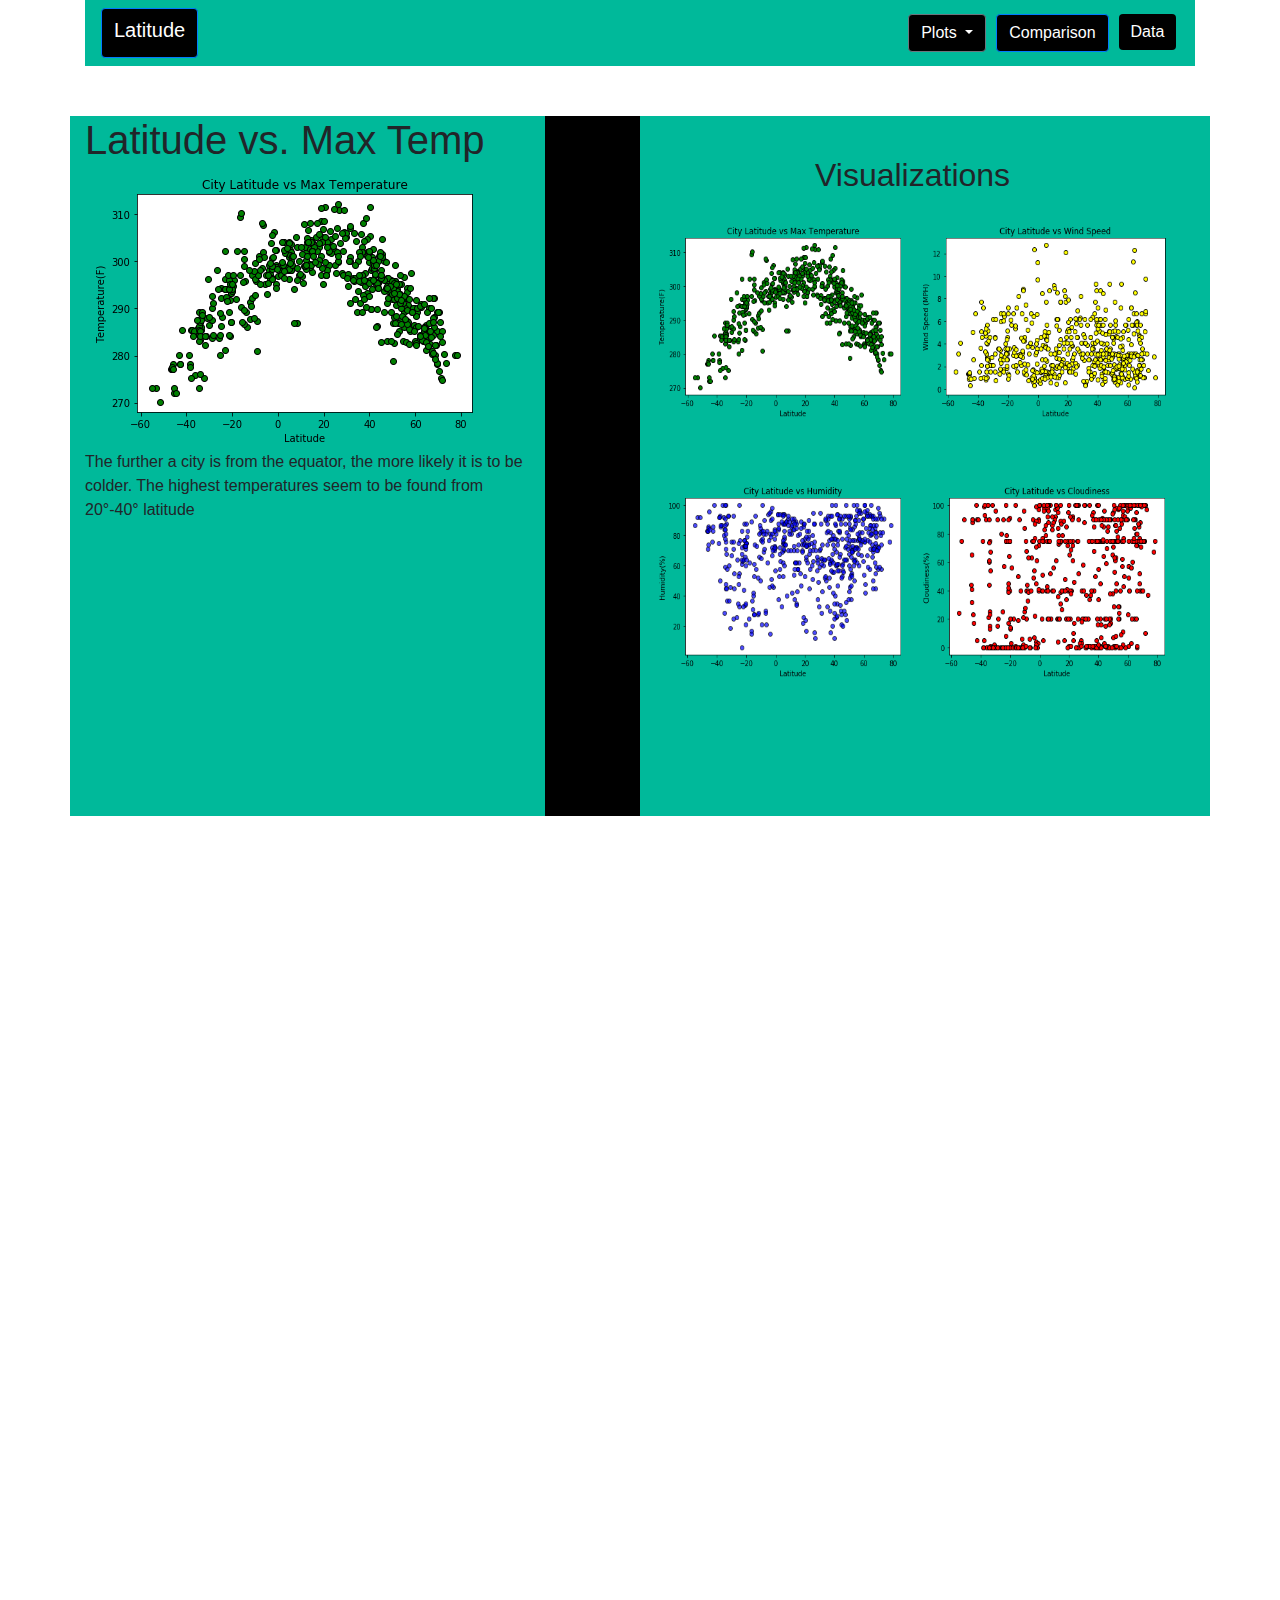
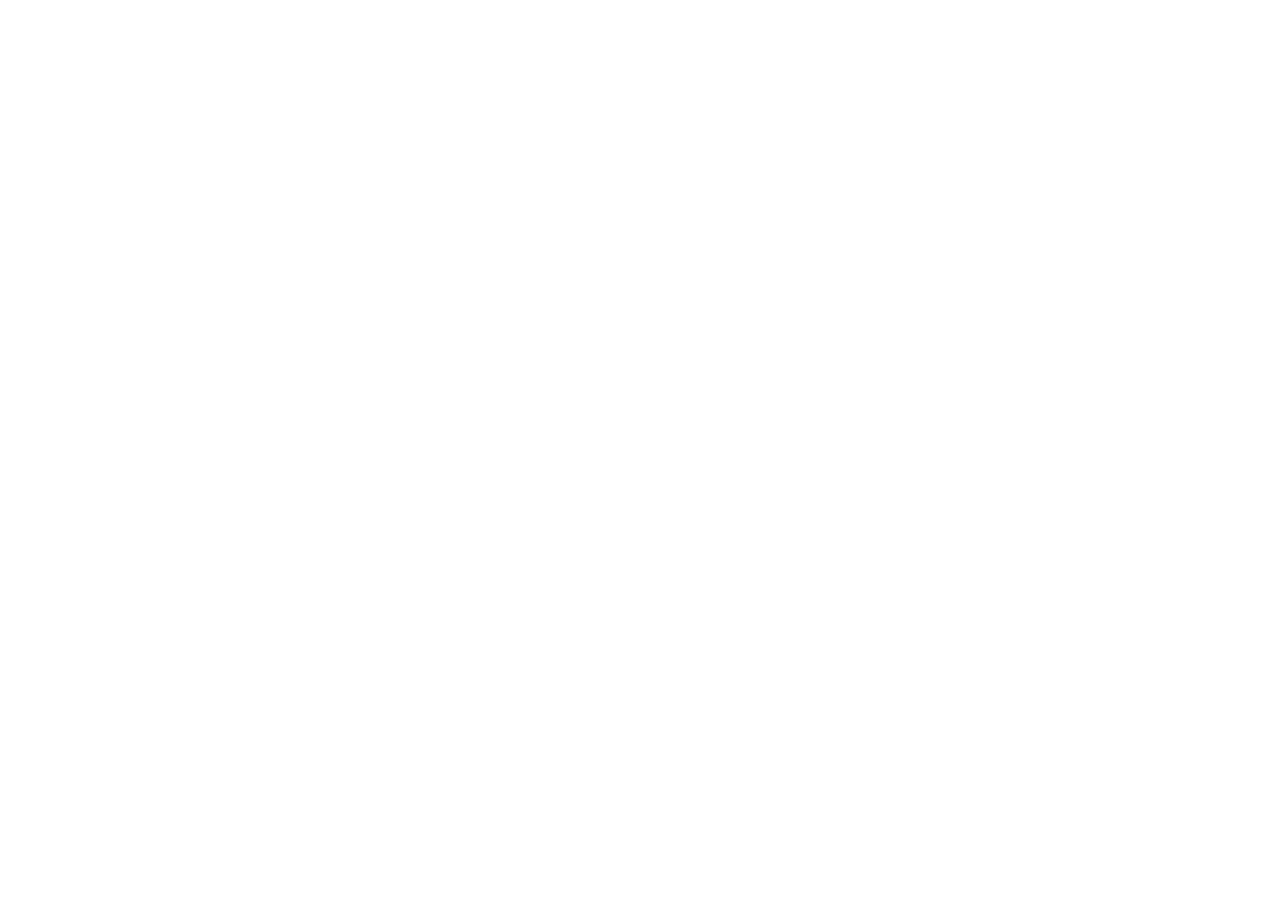
<file: vis4.html>
<!DOCTYPE html>
<html lang="en">

<head>
  <meta charset="UTF-8">
  <link rel="stylesheet" href="https://stackpath.bootstrapcdn.com/bootstrap/4.3.1/css/bootstrap.min.css" integrity="sha384-ggOyR0iXCbMQv3Xipma34MD+dH/1fQ784/j6cY/iJTQUOhcWr7x9JvoRxT2MZw1T" crossorigin="anonymous">
  <link rel="stylesheet" href="style.css">
</head>
<body>
 
 

  
  <div class="container"  >
   <nav class="navbar navbar-expand-lg navbar-dark" style="background-color: rgb(0, 185, 154);">
    <a type="button" id="latitude" href = "index.html" class="btn btn-primary">Latitude</a>
    <button class="navbar-toggler" type="button" data-toggle="collapse" data-target="#navbarSupportedContent" aria-controls="navbarSupportedContent" aria-expanded="false" aria-label="Toggle navigation">
      <span class="navbar-toggler-icon"></span>
    </button>
    
    <div class="dropdown">
      <button class="btn btn-secondary dropdown-toggle" type="button" id="dropdownMenuButton" data-toggle="dropdown" aria-haspopup="true" aria-expanded="false">
        Plots
      </button>
      <div class="dropdown-menu" aria-labelledby="dropdownMenuButton">
        <a class="dropdown-item" href="vis4.html">Temperature</a>
        <a class="dropdown-item" href="vis3.html">Humidity</a>
        <a class="dropdown-item" href="vis2.html">Cloudiness</a>
        <a class="dropdown-item" href="vis1.html">Wind Speed</a>
      </div>
    </div>
    <div class="collapse navbar-collapse" id="navbarSupportedContent">
      
      <ul class="navbar-nav mr-auto">
        <li class="nav-item">
          <a type="button" id="button1" href="comparisons.html" class="btn btn-primary">Comparison</a>
        </li>
        <li class="nav-item">
          <a type="button" id="button2" href="data.html" class="btn btn-primary">Data</a>
        </li>
      </ul>
    </div>
  </nav>
  <div class="row">
    <div id= "landcol1" class = "col-md-5">
    <h1>
    Latitude vs. Max Temp
    </h1>
    <img src = "resources/Temp.png" id="vispic0"/>
    <p>The further a city is from the equator, the more likely it is to be colder. The highest temperatures seem to be found from 20°-40° latitude
    </p> </div>
 <div class = "col-md-1"></div>
<div id = "landcol2" class = "col-md-6">
  <h2>
    Visualizations
  </h2>
  <img width="250" height="200"src = "resources/Temp.png" id="vispic1"/>
  <img width="250" height="200"src = "resources/wind speed.png" id="vispic2"/>
  <img width="250" height="200"src = "resources/Humidity.png" id="vispic3"/>
  <img width="250" height="200"src = "resources/cloudiness.png" id="vispic4"/>

</div>
</div>
</div>
</div>
  <script src="https://code.jquery.com/jquery-3.3.1.slim.min.js" integrity="sha384-q8i/X+965DzO0rT7abK41JStQIAqVgRVzpbzo5smXKp4YfRvH+8abtTE1Pi6jizo" crossorigin="anonymous"></script>
  <script src="https://cdnjs.cloudflare.com/ajax/libs/popper.js/1.14.7/umd/popper.min.js" integrity="sha384-UO2eT0CpHqdSJQ6hJty5KVphtPhzWj9WO1clHTMGa3JDZwrnQq4sF86dIHNDz0W1" crossorigin="anonymous"></script>
  <script src="https://stackpath.bootstrapcdn.com/bootstrap/4.3.1/js/bootstrap.min.js" integrity="sha384-JjSmVgyd0p3pXB1rRibZUAYoIIy6OrQ6VrjIEaFf/nJGzIxFDsf4x0xIM+B07jRM" crossorigin="anonymous"></script>
  </body>
</file>
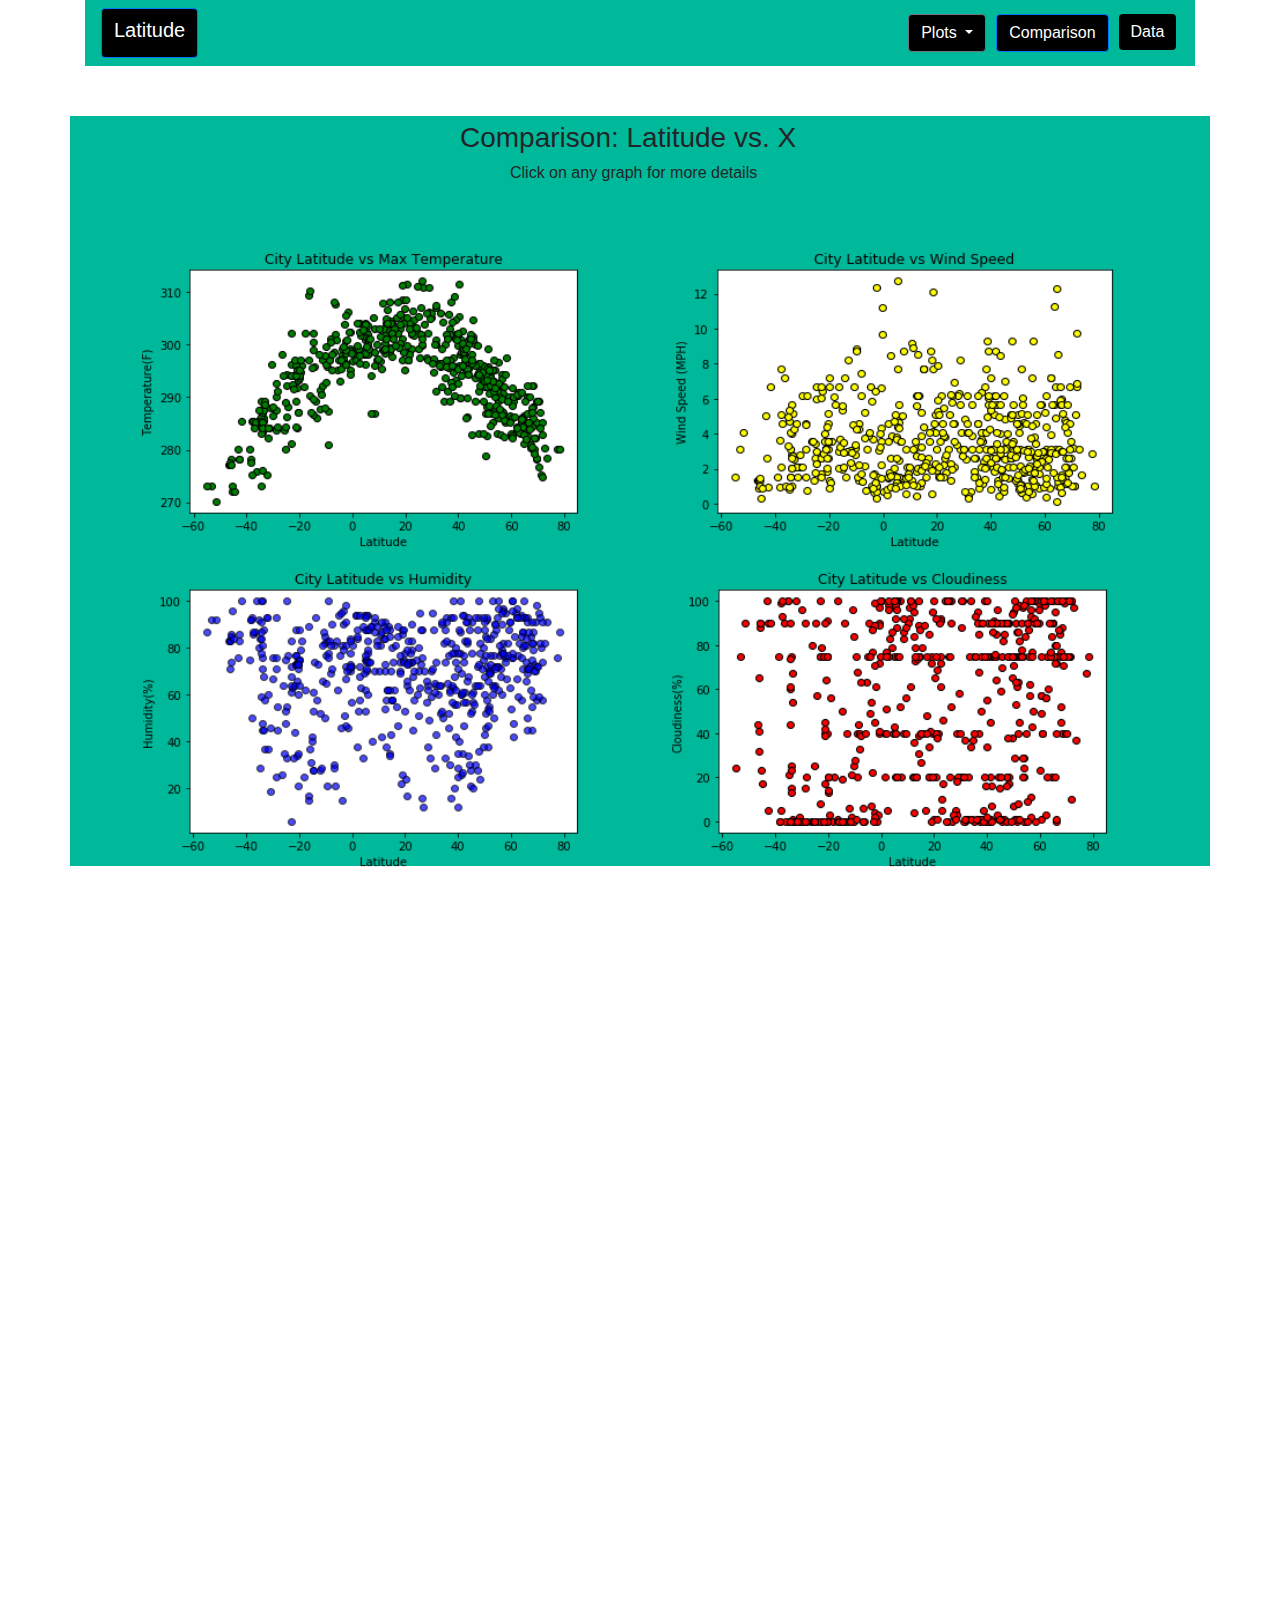
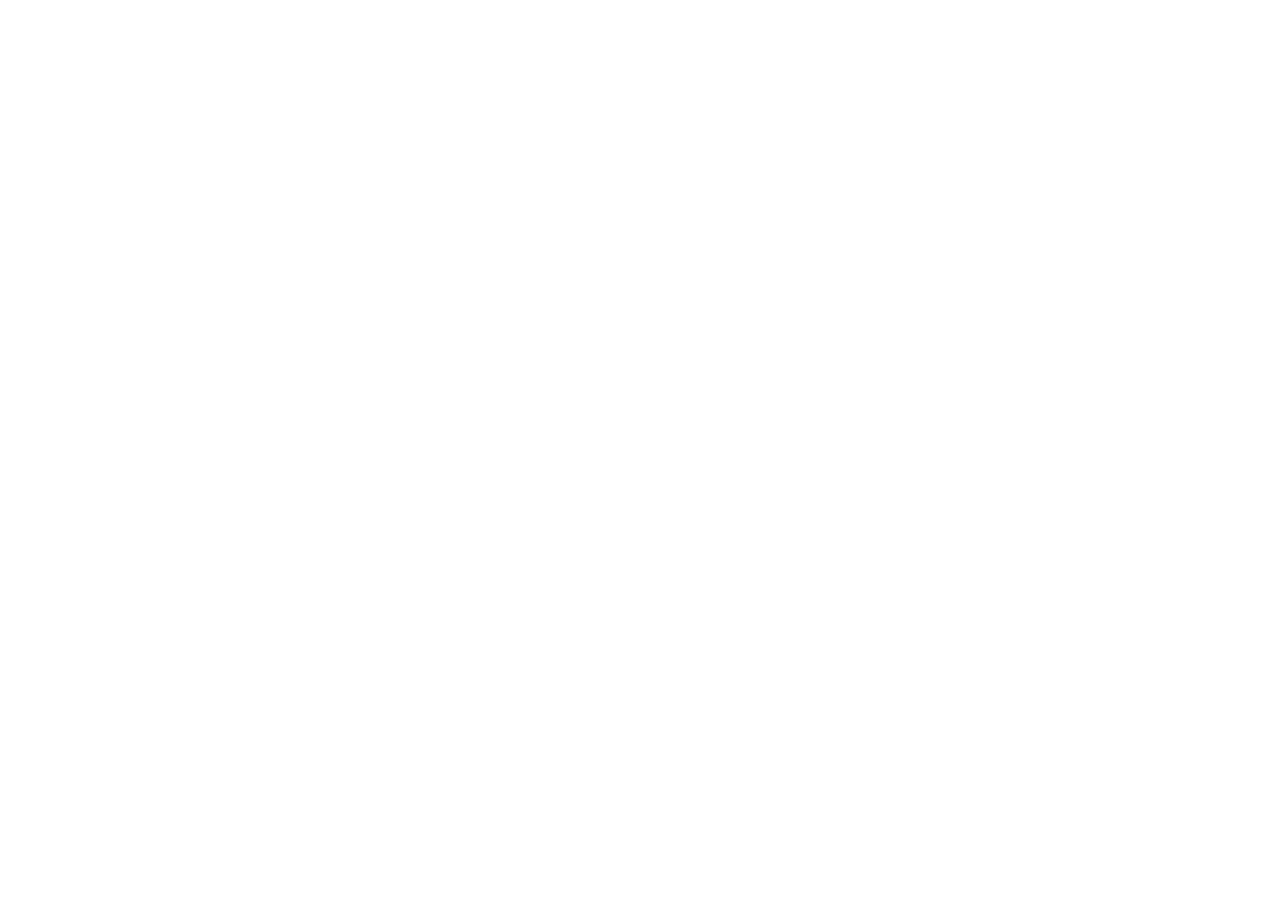
<file: WebVisualizations/comparisons.html>
<!DOCTYPE html>
<html lang="en">

<head>
  <meta charset="UTF-8">
  <link rel="stylesheet" href="https://stackpath.bootstrapcdn.com/bootstrap/4.3.1/css/bootstrap.min.css" integrity="sha384-ggOyR0iXCbMQv3Xipma34MD+dH/1fQ784/j6cY/iJTQUOhcWr7x9JvoRxT2MZw1T" crossorigin="anonymous">
  <link rel="stylesheet" href="style.css">
</head>
<body>
 
 

  
  <div class="container"  >
   <nav class="navbar navbar-expand-lg navbar-dark" style="background-color: rgb(0, 185, 154);">
    <a type="button" id="latitude" href = "landing.html" class="btn btn-primary">Latitude</a>
    <button class="navbar-toggler" type="button" data-toggle="collapse" data-target="#navbarSupportedContent" aria-controls="navbarSupportedContent" aria-expanded="false" aria-label="Toggle navigation">
      <span class="navbar-toggler-icon"></span>
    </button>
    
    <div class="dropdown">
      <button class="btn btn-secondary dropdown-toggle" type="button" id="dropdownMenuButton" data-toggle="dropdown" aria-haspopup="true" aria-expanded="false">
        Plots
      </button>
      <div class="dropdown-menu" aria-labelledby="dropdownMenuButton">
        <a class="dropdown-item" href="vis4.html">Temperature</a>
        <a class="dropdown-item" href="vis3.html">Humidity</a>
        <a class="dropdown-item" href="vis2.html">Cloudiness</a>
        <a class="dropdown-item" href="vis1.html">Wind Speed</a>
      </div>
    </div>
    <div class="collapse navbar-collapse" id="navbarSupportedContent">
      
      <ul class="navbar-nav mr-auto">
        <li class="nav-item">
          <a type="button" id="button1" href="comparisons.html" class="btn btn-primary">Comparison</a>
        </li>
        <li class="nav-item">
          <a type="button" id="button2" href="data.html" class="btn btn-primary">Data</a>
        </li>
      </ul>
    </div>
  </nav>
<div class="row">
 
  
<div id = "landcol3" class = "col-md-12">
  <h3>
    Comparison: Latitude vs. X
  </h3>
  <h6>Click on any graph for more details</h6>
  <a href="vis4.html">
    <img width="450" height="310"src = "resources/Temp.png" id="vispic5"/>
  </a>
  <a href="vis1.html">
    <img width="450" height="310"src = "resources/wind speed.png" id="vispic6"/>
  </a>
  <a href="vis3.html">
    <img width="450" height="310"src = "resources/Humidity.png" id="vispic7"/>
  </a>
  <a href="vis2.html">
    <img width="450" height="310"src = "resources/cloudiness.png" id="vispic8"/>
  </a>
  

</div>
</div>
</div>
<script src="https://code.jquery.com/jquery-3.3.1.slim.min.js" integrity="sha384-q8i/X+965DzO0rT7abK41JStQIAqVgRVzpbzo5smXKp4YfRvH+8abtTE1Pi6jizo" crossorigin="anonymous"></script>
<script src="https://cdnjs.cloudflare.com/ajax/libs/popper.js/1.14.7/umd/popper.min.js" integrity="sha384-UO2eT0CpHqdSJQ6hJty5KVphtPhzWj9WO1clHTMGa3JDZwrnQq4sF86dIHNDz0W1" crossorigin="anonymous"></script>
<script src="https://stackpath.bootstrapcdn.com/bootstrap/4.3.1/js/bootstrap.min.js" integrity="sha384-JjSmVgyd0p3pXB1rRibZUAYoIIy6OrQ6VrjIEaFf/nJGzIxFDsf4x0xIM+B07jRM" crossorigin="anonymous"></script>
</body>
</file>
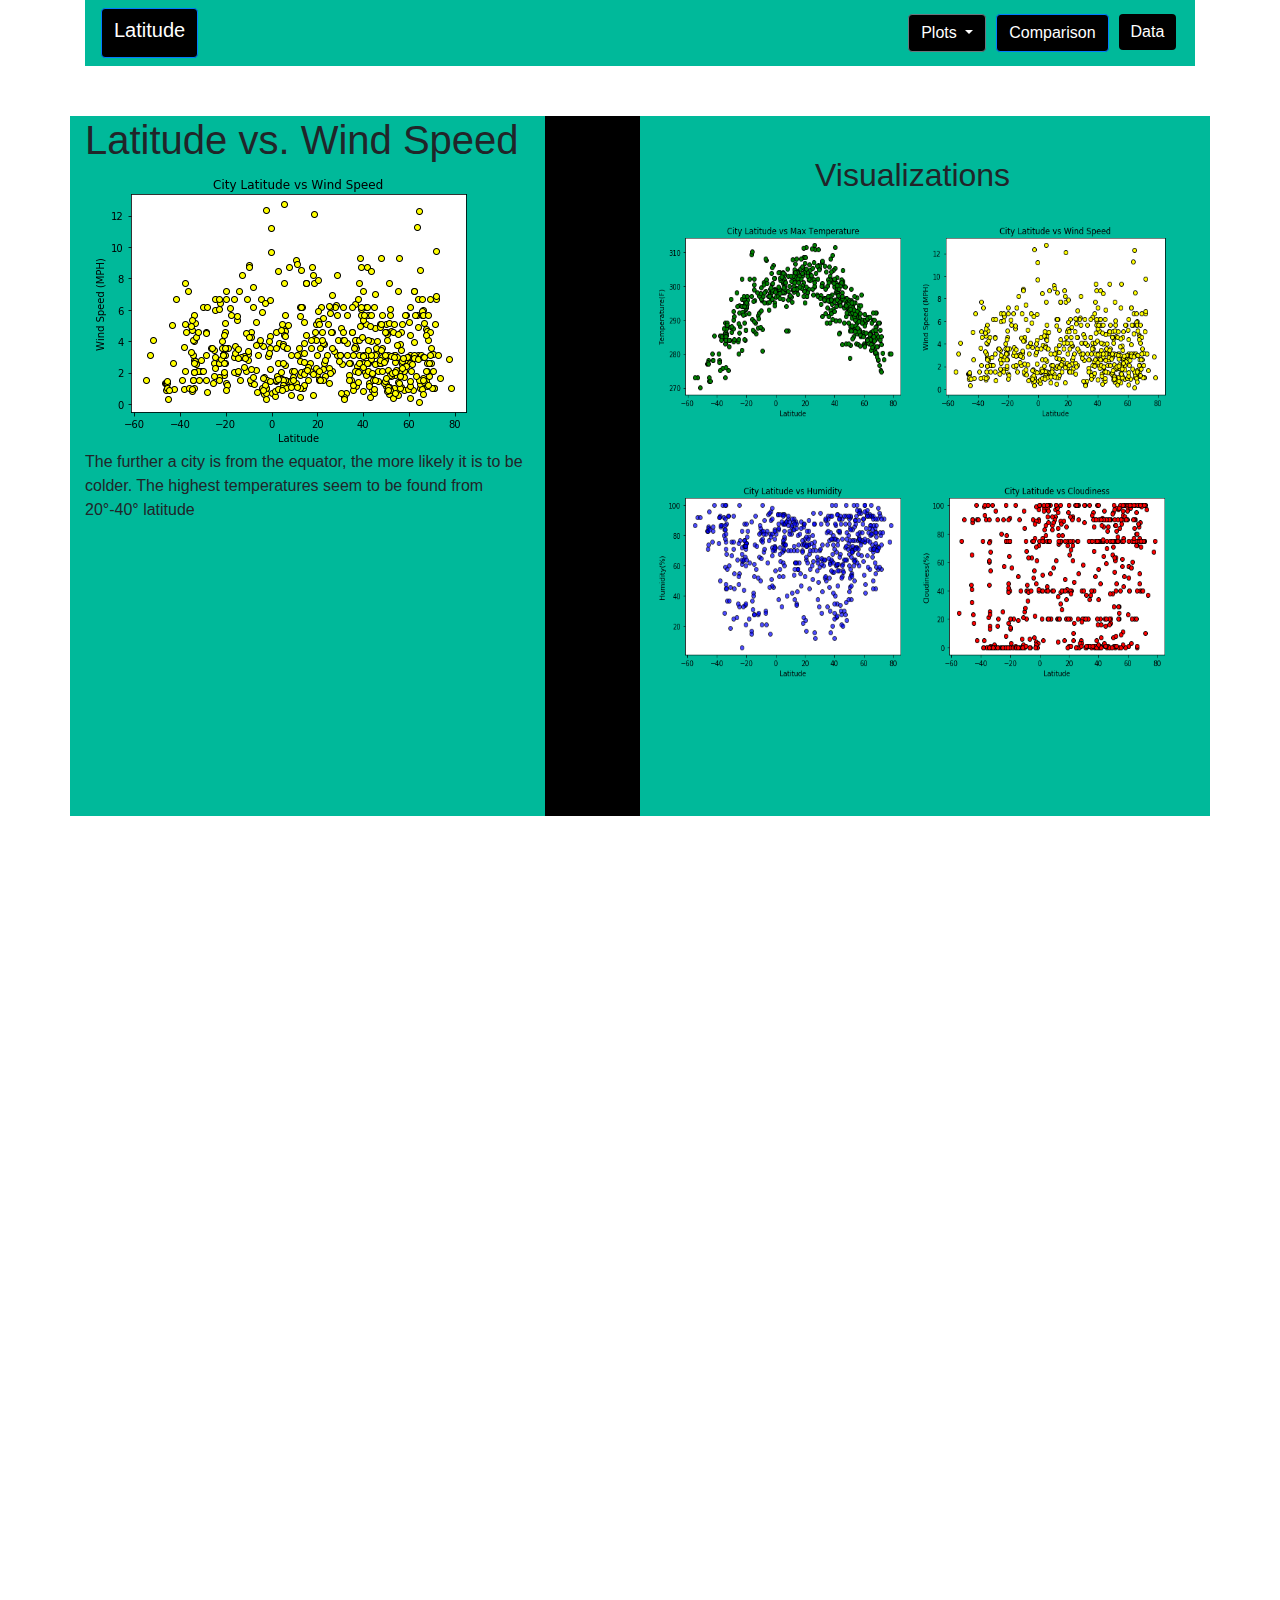
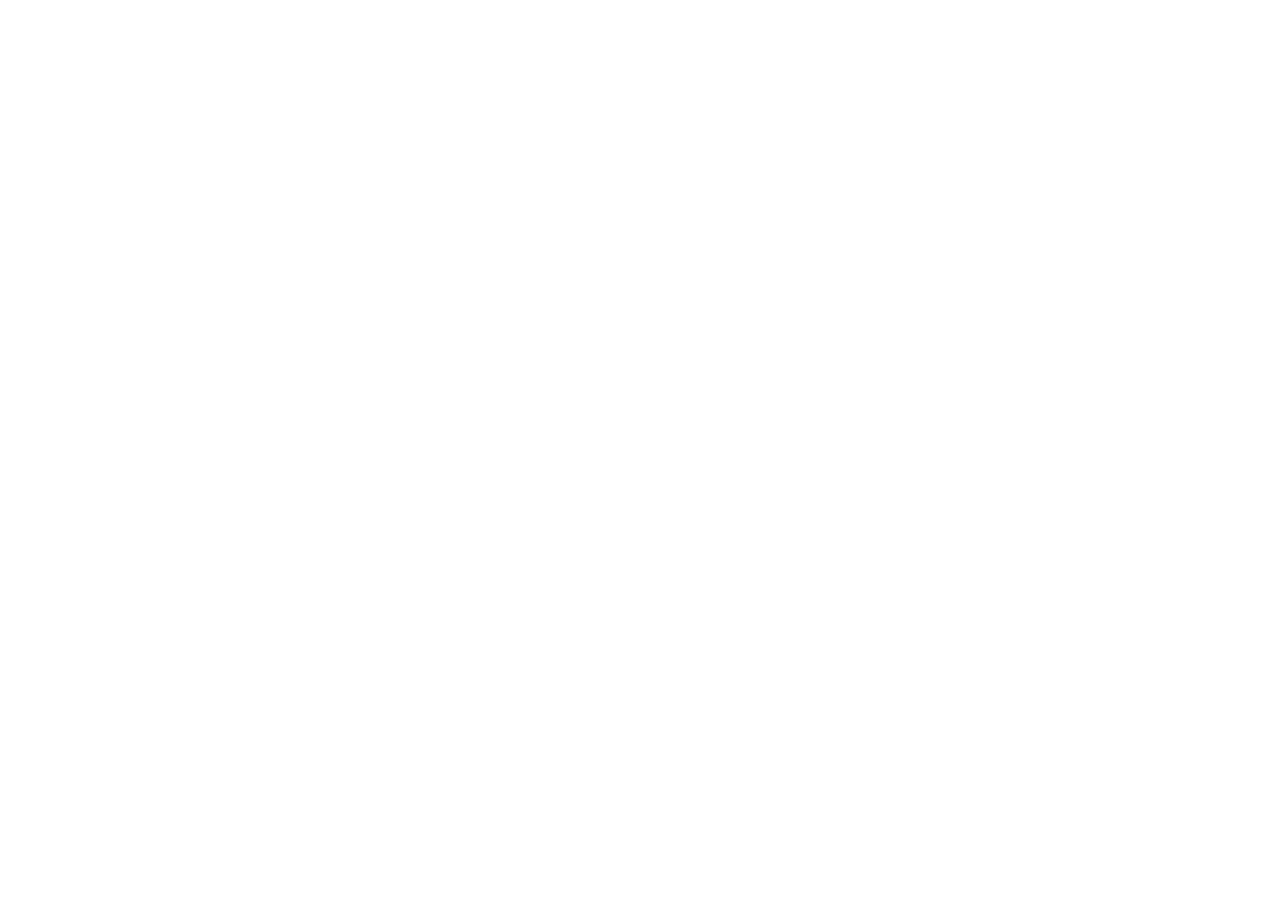
<file: WebVisualizations/vis1.html>
<!DOCTYPE html>
<html lang="en">

<head>
  <meta charset="UTF-8">
  <link rel="stylesheet" href="https://stackpath.bootstrapcdn.com/bootstrap/4.3.1/css/bootstrap.min.css" integrity="sha384-ggOyR0iXCbMQv3Xipma34MD+dH/1fQ784/j6cY/iJTQUOhcWr7x9JvoRxT2MZw1T" crossorigin="anonymous">
  <link rel="stylesheet" href="style.css">
</head>
<body>
 
 

  
  <div class="container"  >
   <nav class="navbar navbar-expand-lg navbar-dark" style="background-color: rgb(0, 185, 154);">
    <a type="button" id="latitude" href = "landing.html" class="btn btn-primary">Latitude</a>
    <button class="navbar-toggler" type="button" data-toggle="collapse" data-target="#navbarSupportedContent" aria-controls="navbarSupportedContent" aria-expanded="false" aria-label="Toggle navigation">
      <span class="navbar-toggler-icon"></span>
    </button>
    
    <div class="dropdown">
      <button class="btn btn-secondary dropdown-toggle" type="button" id="dropdownMenuButton" data-toggle="dropdown" aria-haspopup="true" aria-expanded="false">
        Plots
      </button>
      <div class="dropdown-menu" aria-labelledby="dropdownMenuButton">
        <a class="dropdown-item" href="vis4.html">Temperature</a>
        <a class="dropdown-item" href="vis3.html">Humidity</a>
        <a class="dropdown-item" href="vis2.html">Cloudiness</a>
        <a class="dropdown-item" href="vis1.html">Wind Speed</a>
      </div>
    </div>
    <div class="collapse navbar-collapse" id="navbarSupportedContent">
      
      <ul class="navbar-nav mr-auto">
        <li class="nav-item">
          <a type="button" id="button1" href="comparisons.html" class="btn btn-primary">Comparison</a>
        </li>
        <li class="nav-item">
          <a type="button" id="button2" href="data.html" class="btn btn-primary">Data</a>
        </li>
      </ul>
    </div>
  </nav>
  <div class="row">
    <div id= "landcol1" class = "col-md-5">
    <h1>
    Latitude vs. Wind Speed
    </h1>
    <img src = "resources/wind speed.png" id="vispic0"/>
  <p>The further a city is from the equator, the more likely it is to be colder. The highest temperatures seem to be found from 20°-40° latitude    </p> </div>
  </p>
  <div class = "col-md-1"></div>
<div id = "landcol2" class = "col-md-6">
  <h2>
    Visualizations
  </h2>
  <img width="250" height="200"src = "resources/Temp.png" id="vispic1"/>
  <img width="250" height="200"src = "resources/wind speed.png" id="vispic2"/>
  <img width="250" height="200"src = "resources/Humidity.png" id="vispic3"/>
  <img width="250" height="200"src = "resources/cloudiness.png" id="vispic4"/>

</div>
</div>
</div>
</div>
  <script src="https://code.jquery.com/jquery-3.3.1.slim.min.js" integrity="sha384-q8i/X+965DzO0rT7abK41JStQIAqVgRVzpbzo5smXKp4YfRvH+8abtTE1Pi6jizo" crossorigin="anonymous"></script>
  <script src="https://cdnjs.cloudflare.com/ajax/libs/popper.js/1.14.7/umd/popper.min.js" integrity="sha384-UO2eT0CpHqdSJQ6hJty5KVphtPhzWj9WO1clHTMGa3JDZwrnQq4sF86dIHNDz0W1" crossorigin="anonymous"></script>
  <script src="https://stackpath.bootstrapcdn.com/bootstrap/4.3.1/js/bootstrap.min.js" integrity="sha384-JjSmVgyd0p3pXB1rRibZUAYoIIy6OrQ6VrjIEaFf/nJGzIxFDsf4x0xIM+B07jRM" crossorigin="anonymous"></script>
  </body>
</file>
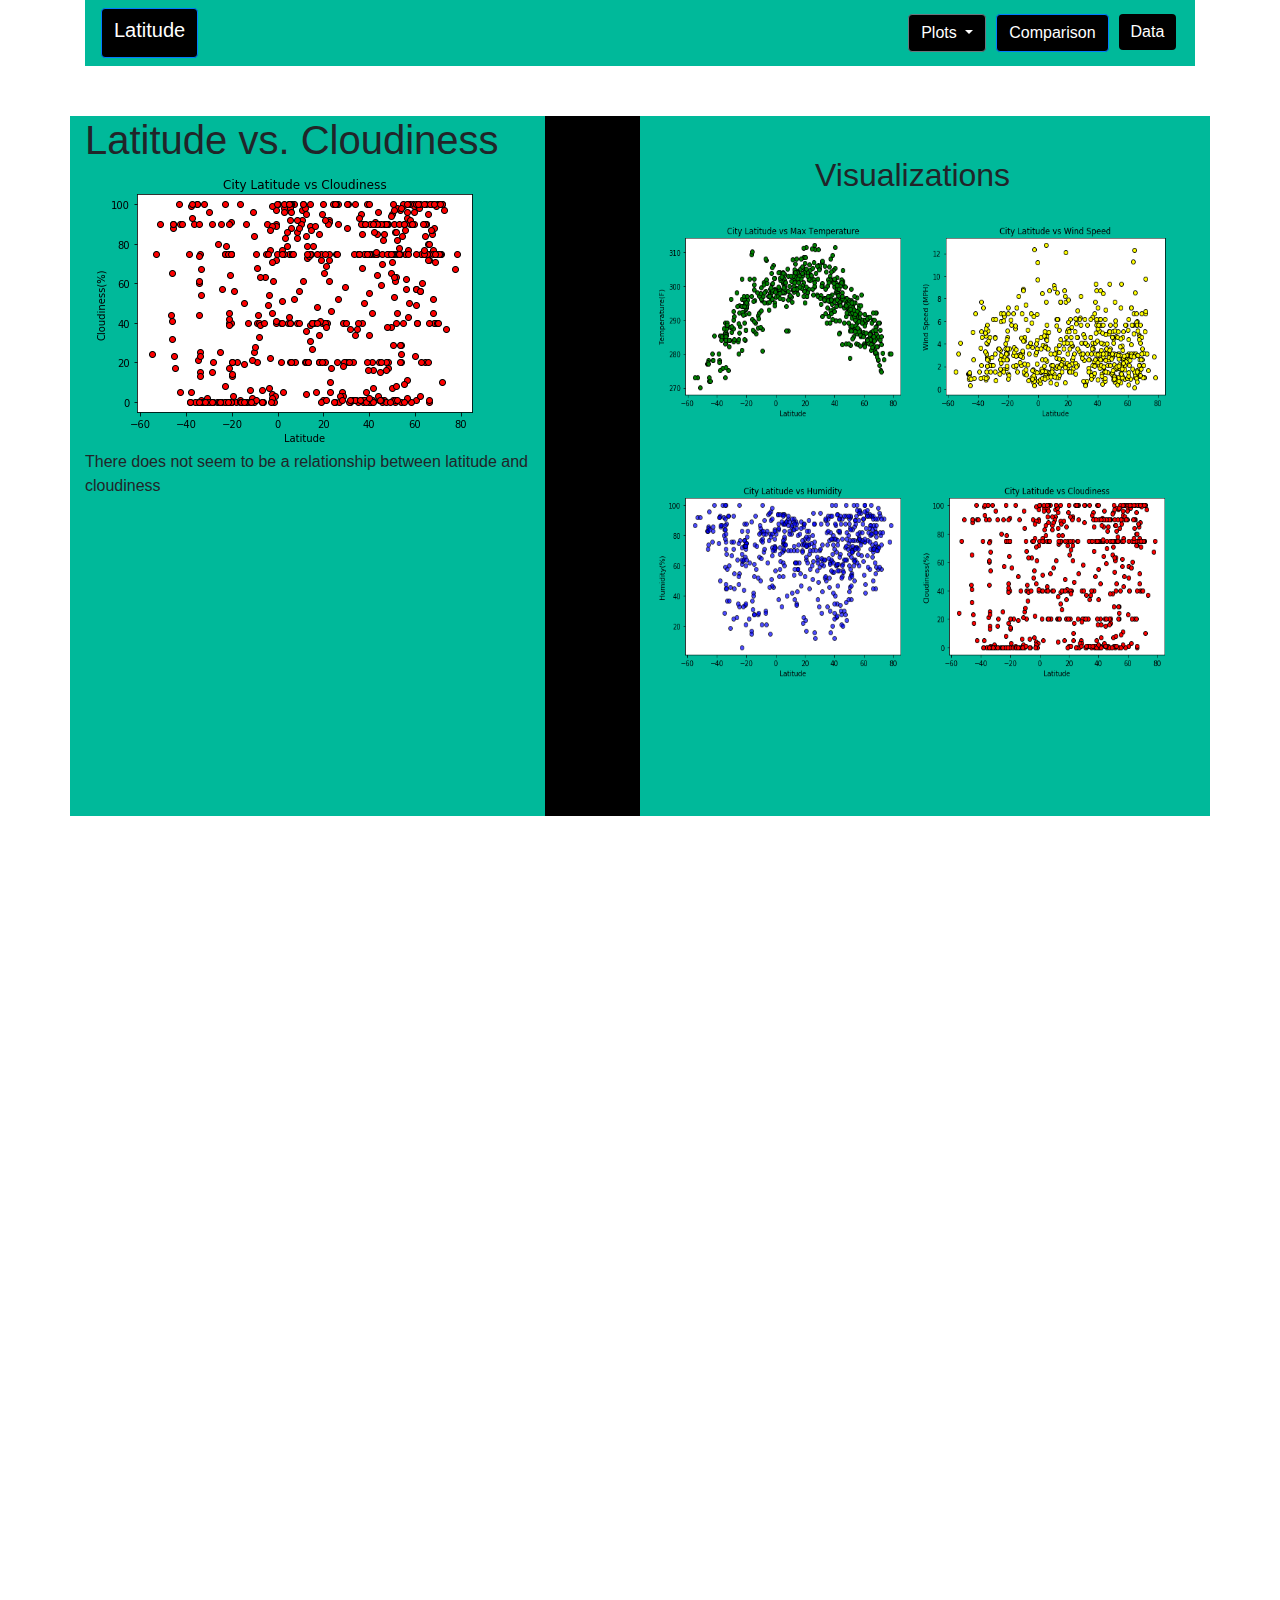
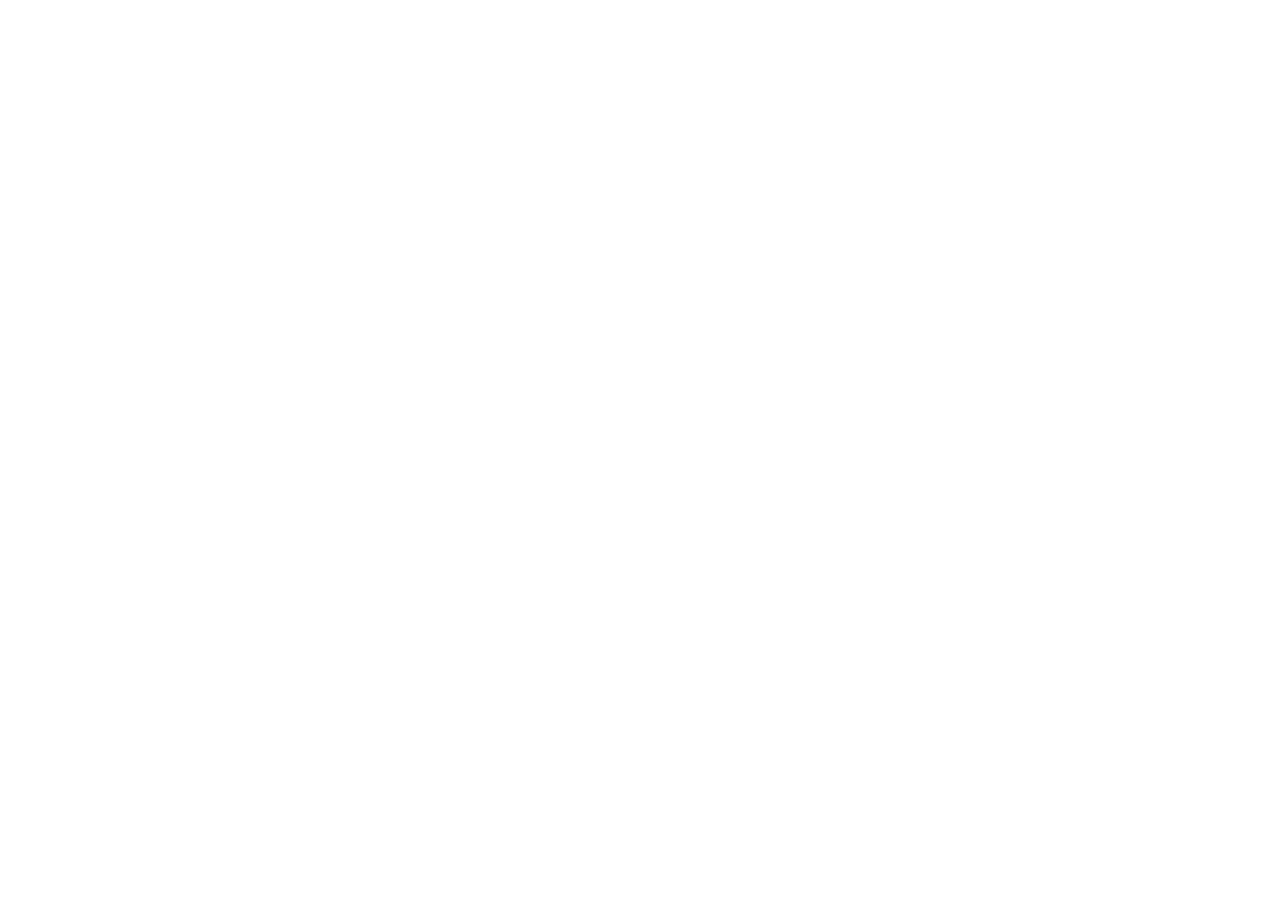
<file: WebVisualizations/vis2.html>
<!DOCTYPE html>
<html lang="en">

<head>
  <meta charset="UTF-8">
  <link rel="stylesheet" href="https://stackpath.bootstrapcdn.com/bootstrap/4.3.1/css/bootstrap.min.css" integrity="sha384-ggOyR0iXCbMQv3Xipma34MD+dH/1fQ784/j6cY/iJTQUOhcWr7x9JvoRxT2MZw1T" crossorigin="anonymous">
  <link rel="stylesheet" href="style.css">
</head>
<body>
 
 

  
  <div class="container"  >
   <nav class="navbar navbar-expand-lg navbar-dark" style="background-color: rgb(0, 185, 154);">
    <a type="button" id="latitude" href = "landing.html" class="btn btn-primary">Latitude</a>
    <button class="navbar-toggler" type="button" data-toggle="collapse" data-target="#navbarSupportedContent" aria-controls="navbarSupportedContent" aria-expanded="false" aria-label="Toggle navigation">
      <span class="navbar-toggler-icon"></span>
    </button>
    
    <div class="dropdown">
      <button class="btn btn-secondary dropdown-toggle" type="button" id="dropdownMenuButton" data-toggle="dropdown" aria-haspopup="true" aria-expanded="false">
        Plots
      </button>
      <div class="dropdown-menu" aria-labelledby="dropdownMenuButton">
        <a class="dropdown-item" href="vis4.html">Temperature</a>
        <a class="dropdown-item" href="vis3.html">Humidity</a>
        <a class="dropdown-item" href="vis2.html">Cloudiness</a>
        <a class="dropdown-item" href="vis1.html">Wind Speed</a>
      </div>
    </div>
    <div class="collapse navbar-collapse" id="navbarSupportedContent">
      
      <ul class="navbar-nav mr-auto">
        <li class="nav-item">
          <a type="button" id="button1" href="comparisons.html" class="btn btn-primary">Comparison</a>
        </li>
        <li class="nav-item">
          <a type="button" id="button2" href="data.html" class="btn btn-primary">Data</a>
        </li>
      </ul>
    </div>
  </nav>
  <div class="row">
    <div id= "landcol1" class = "col-md-5">
    <h1>
    Latitude vs. Cloudiness
    </h1>
    <img src = "resources/cloudiness.png" id="vispic0"/>
    <p>There does not seem to be a relationship between latitude and cloudiness
    </p> </div>
 <div class = "col-md-1"></div>
<div id = "landcol2" class = "col-md-6">
  <h2>
    Visualizations
  </h2>
  <img width="250" height="200"src = "resources/Temp.png" id="vispic1"/>
  <img width="250" height="200"src = "resources/wind speed.png" id="vispic2"/>
  <img width="250" height="200"src = "resources/Humidity.png" id="vispic3"/>
  <img width="250" height="200"src = "resources/cloudiness.png" id="vispic4"/>

</div>
</div>
</div>
</div>
  <script src="https://code.jquery.com/jquery-3.3.1.slim.min.js" integrity="sha384-q8i/X+965DzO0rT7abK41JStQIAqVgRVzpbzo5smXKp4YfRvH+8abtTE1Pi6jizo" crossorigin="anonymous"></script>
  <script src="https://cdnjs.cloudflare.com/ajax/libs/popper.js/1.14.7/umd/popper.min.js" integrity="sha384-UO2eT0CpHqdSJQ6hJty5KVphtPhzWj9WO1clHTMGa3JDZwrnQq4sF86dIHNDz0W1" crossorigin="anonymous"></script>
  <script src="https://stackpath.bootstrapcdn.com/bootstrap/4.3.1/js/bootstrap.min.js" integrity="sha384-JjSmVgyd0p3pXB1rRibZUAYoIIy6OrQ6VrjIEaFf/nJGzIxFDsf4x0xIM+B07jRM" crossorigin="anonymous"></script>
  </body>
</file>
<file: style.css>
#latitude{
    position: relative;
    color: white;
    block-size: 50px;
    font-size: 20px;
    background: black;
    
}
.dropdown{
    position: relative;
    right:-710px;
    
}
#dropdownMenuButton{
    background: rgb(0, 0, 0);
    color: white;
}
#button1{
    position: relative;
    right: -720px;
  color:white;
  background:rgb(0, 0, 0);
  }
#button2{
    position: relative;
    right: -730px;
  color:white;
  background:rgb(0, 0, 0);
  border:2px black 
  }
  #landcol1{
      position: relative;
      top:50px;
      background:rgb(0, 185, 154); 
  }
  #landcol2{
    position: relative;
    top:50px;
    background:rgb(0, 185, 154);
    height: 700px;
  }
  #landcol3{
    position: relative;
    top:50px;
    background:rgb(0, 185, 154);
    height: 750px;
  }
  
  h2{
    position: relative;
    left:160px;
    top:40px
}
    h3{
    position: relative;
    left:375px;
    top:5px
}
h6{
    position: relative;
    left:425px;
    top:5px
}
#vispic0{
    position: relative;
    left:5px
}

#vispic1{
    position: relative;
    left:0px;
    top:60px
}
#vispic2{
    position: relative;
    top:60px;
    left:10px
}

#vispic3{
    position: relative;
    top:120px;
    left:0px
}
#vispic4{
    position: relative;
    top:120px;
    left:10px
    }
#row1{
    height: 100px;
}
.container{
    height: 2500px;
}
.col-md-1{
    background:black;
    position: relative;
    top:50px
}
#vispic5{
    position: relative;
    left:50px;
    top:60px
}
#vispic6{
    position: relative;
    top:60px;
    left:130px
}

#vispic7{
    position: relative;
    top:70px;
    left:50px
}
#vispic8{
    position: relative;
    top:70px;
    left:125px
    }
</file>
<file: WebVisualizations/style.css>
#latitude{
    position: relative;
    color: white;
    block-size: 50px;
    font-size: 20px;
    background: black;
    
}
.dropdown{
    position: relative;
    right:-710px;
    
}
#dropdownMenuButton{
    background: rgb(0, 0, 0);
    color: white;
}
#button1{
    position: relative;
    right: -720px;
  color:white;
  background:rgb(0, 0, 0);
  }
#button2{
    position: relative;
    right: -730px;
  color:white;
  background:rgb(0, 0, 0);
  border:2px black 
  }
  #landcol1{
      position: relative;
      top:50px;
      background:rgb(0, 185, 154); 
  }
  #landcol2{
    position: relative;
    top:50px;
    background:rgb(0, 185, 154);
    height: 700px;
  }
  #landcol3{
    position: relative;
    top:50px;
    background:rgb(0, 185, 154);
    height: 750px;
  }
  
  h2{
    position: relative;
    left:160px;
    top:40px
}
    h3{
    position: relative;
    left:375px;
    top:5px
}
h6{
    position: relative;
    left:425px;
    top:5px
}
#vispic0{
    position: relative;
    left:5px
}

#vispic1{
    position: relative;
    left:0px;
    top:60px
}
#vispic2{
    position: relative;
    top:60px;
    left:10px
}

#vispic3{
    position: relative;
    top:120px;
    left:0px
}
#vispic4{
    position: relative;
    top:120px;
    left:10px
    }
#row1{
    height: 100px;
}
.container{
    height: 2500px;
}
.col-md-1{
    background:black;
    position: relative;
    top:50px
}
#vispic5{
    position: relative;
    left:50px;
    top:60px
}
#vispic6{
    position: relative;
    top:60px;
    left:130px
}

#vispic7{
    position: relative;
    top:70px;
    left:50px
}
#vispic8{
    position: relative;
    top:70px;
    left:125px
    }
</file>
